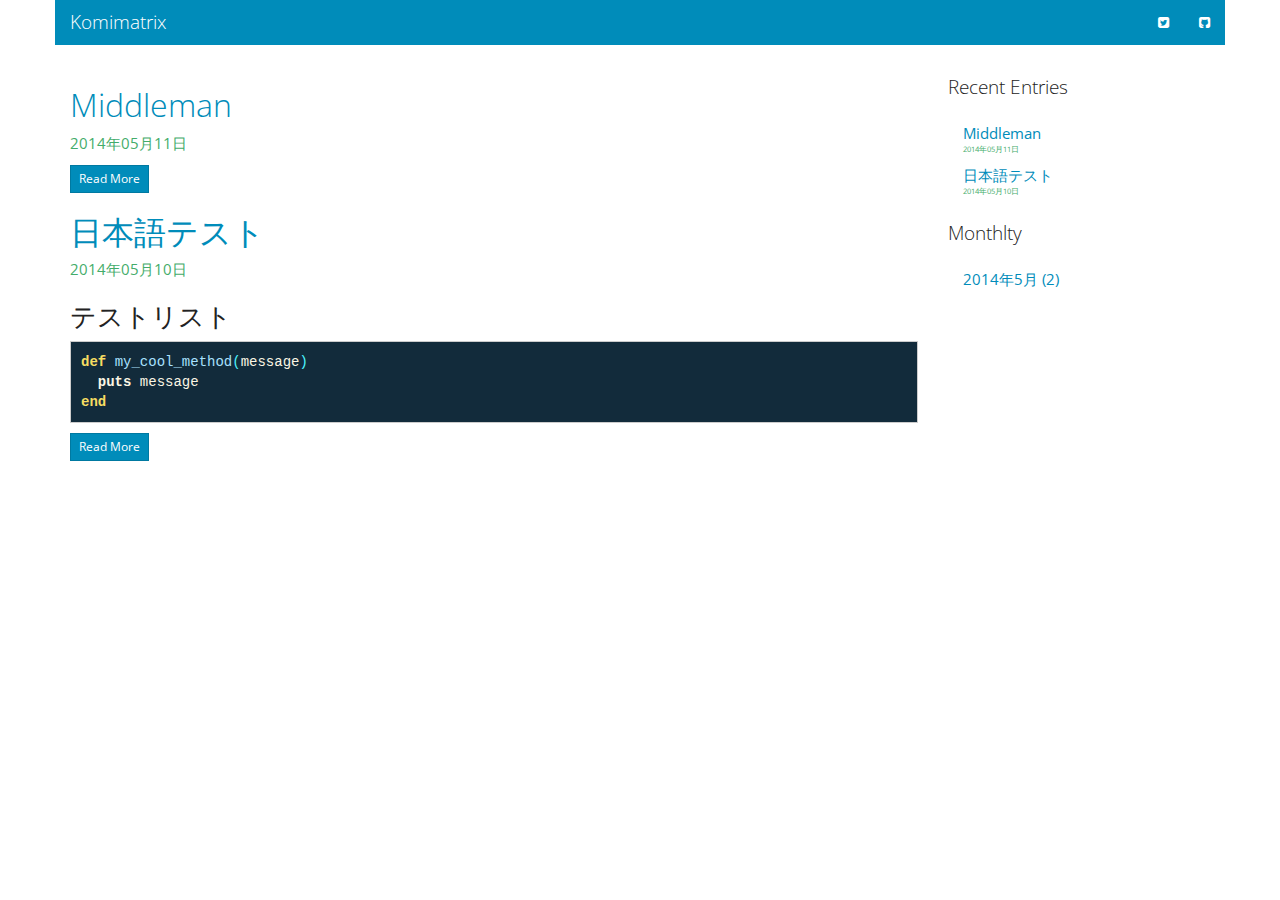
<file: index.html>
<!doctype html>
<html>
  <head>
    <meta charset="utf-8" />
    <meta http-equiv='X-UA-Compatible' content='IE=edge;chrome=1' />
    <title></title>
    <link rel="alternate" type="application/atom+xml" title="Atom Feed" href="/feed.xml" />
    <link href="stylesheets/application.css" rel="stylesheet" type="text/css" />
  </head>
  <body>

  <div class="container">
        <div class="row">
<div class="navbar navbar-inverse">
  <div class="navbar-header">
    <button type="button" class="navbar-toggle" data-toggle="collapse" data-target=".navbar-responsive-collapse">
      <span class="icon-bar"></span>
      <span class="icon-bar"></span>
      <span class="icon-bar"></span>
    </button>
    <a class="navbar-brand" href="#">Komimatrix</a>
  </div>
  <div class="navbar-collapse collapse navbar-responsive-collapse">
    <ul class="nav navbar-nav"></ul>
    <ul class="nav navbar-nav navbar-right">
      <li><a href="https://twitter.com/ryshinoz"><i class="fa fa-twitter-square fa-1x"></i></a></li>
      <li><a href="https://github.com/ryshinoz"><i class="fa fa-github-square fa-1x"></i></a></li>
    </ul>
  </div>
</div>
            <div class="col-md-9" role="main">
                    <h2><a href="/2014/05/11/middleman/">Middleman</a></h2>
    <p class="text-success">2014年05月11日</p>
    
    <a class="btn btn-primary btn-xs" href="/2014/05/11/middleman/">Read More</a>
    <h2><a href="/2014/05/10/exmaple/">日本語テスト</a></h2>
    <p class="text-success">2014年05月10日</p>
    <h3 id="テストリスト">テストリスト</h3>
<pre class="highlight ruby"><span class="k">def</span> <span class="nf">my_cool_method</span><span class="p">(</span><span class="n">message</span><span class="p">)</span>
  <span class="nb">puts</span> <span class="n">message</span>
<span class="k">end</span>
</pre>

<p>
    <a class="btn btn-primary btn-xs" href="/2014/05/10/exmaple/">Read More</a>

<ul class="pager">
</ul>

            </div>
            <div class="col-md-3">
                <div class="nav">
                    <h4>Recent Entries</h4>
                    <ul>
                          <li>
                          <a href="/2014/05/11/middleman/">Middleman</a>
                          <p class="text-success">2014年05月11日</p>
                          </li>
                          <li>
                          <a href="/2014/05/10/exmaple/">日本語テスト</a>
                          <p class="text-success">2014年05月10日</p>
                          </li>
                    </ul>
                </div>
                <div class="nav">
                    <h4>Monthlty</h4>
                    <ul>
                            <li><a href="/2014/05/">2014年5月 (2)</a></li>
                    </ul>
                <div>
            </div>
        </div>
    </div>
    <script src="javascripts/application.js" type="text/javascript"></script>
  </body>
</html>
</file>
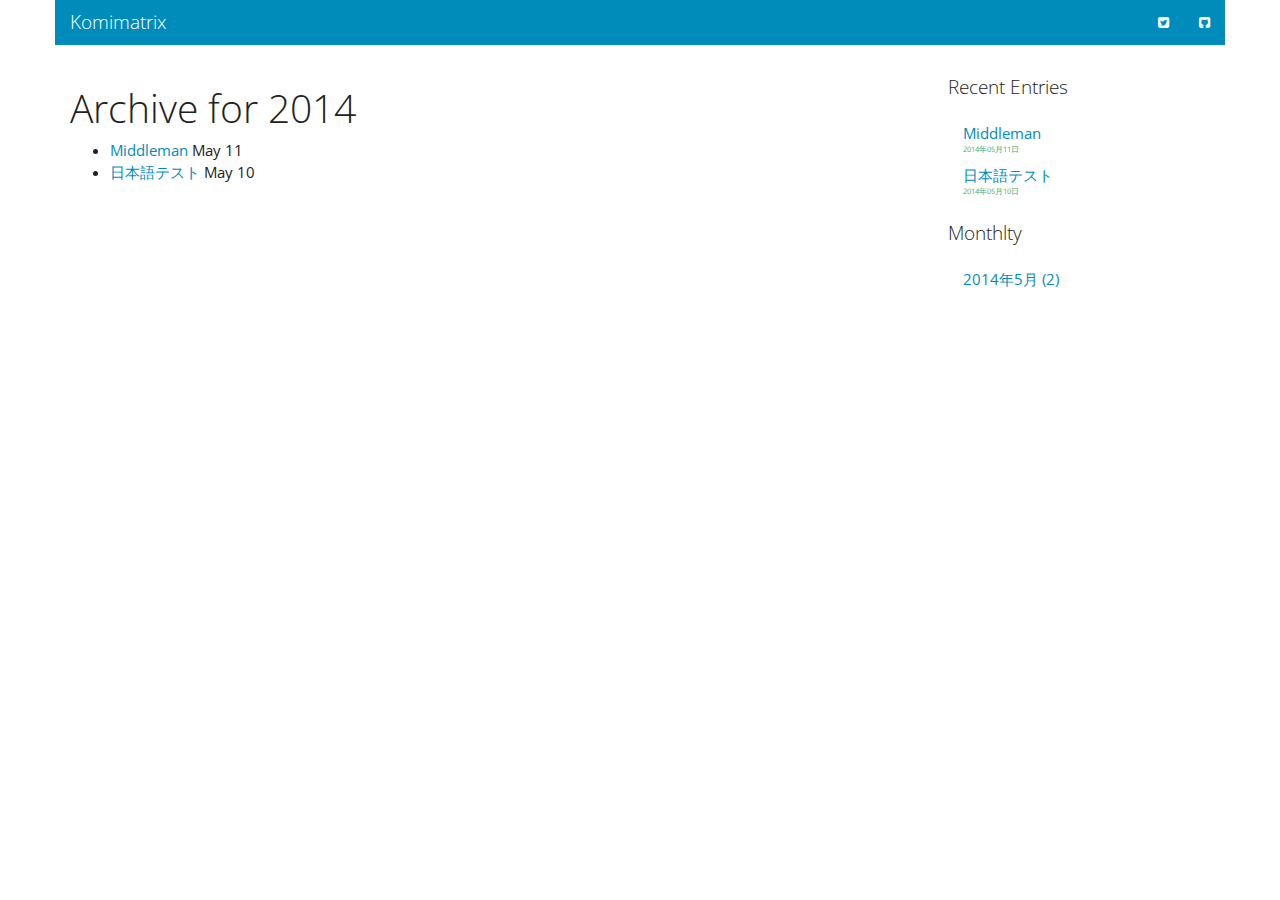
<file: 2014/index.html>
<!doctype html>
<html>
  <head>
    <meta charset="utf-8" />
    <meta http-equiv='X-UA-Compatible' content='IE=edge;chrome=1' />
    <title></title>
    <link rel="alternate" type="application/atom+xml" title="Atom Feed" href="/feed.xml" />
    <link href="../stylesheets/application.css" rel="stylesheet" type="text/css" />
  </head>
  <body>

  <div class="container">
        <div class="row">
<div class="navbar navbar-inverse">
  <div class="navbar-header">
    <button type="button" class="navbar-toggle" data-toggle="collapse" data-target=".navbar-responsive-collapse">
      <span class="icon-bar"></span>
      <span class="icon-bar"></span>
      <span class="icon-bar"></span>
    </button>
    <a class="navbar-brand" href="#">Komimatrix</a>
  </div>
  <div class="navbar-collapse collapse navbar-responsive-collapse">
    <ul class="nav navbar-nav"></ul>
    <ul class="nav navbar-nav navbar-right">
      <li><a href="https://twitter.com/ryshinoz"><i class="fa fa-twitter-square fa-1x"></i></a></li>
      <li><a href="https://github.com/ryshinoz"><i class="fa fa-github-square fa-1x"></i></a></li>
    </ul>
  </div>
</div>
            <div class="col-md-9" role="main">
                <h1>Archive for
    2014
</h1>


<ul>
    <li><a href="/2014/05/11/middleman/">Middleman</a> <span>May 11</span></li>
    <li><a href="/2014/05/10/exmaple/">日本語テスト</a> <span>May 10</span></li>
</ul>


            </div>
            <div class="col-md-3">
                <div class="nav">
                    <h4>Recent Entries</h4>
                    <ul>
                          <li>
                          <a href="/2014/05/11/middleman/">Middleman</a>
                          <p class="text-success">2014年05月11日</p>
                          </li>
                          <li>
                          <a href="/2014/05/10/exmaple/">日本語テスト</a>
                          <p class="text-success">2014年05月10日</p>
                          </li>
                    </ul>
                </div>
                <div class="nav">
                    <h4>Monthlty</h4>
                    <ul>
                            <li><a href="/2014/05/">2014年5月 (2)</a></li>
                    </ul>
                <div>
            </div>
        </div>
    </div>
    <script src="../javascripts/application.js" type="text/javascript"></script>
  </body>
</html>
</file>
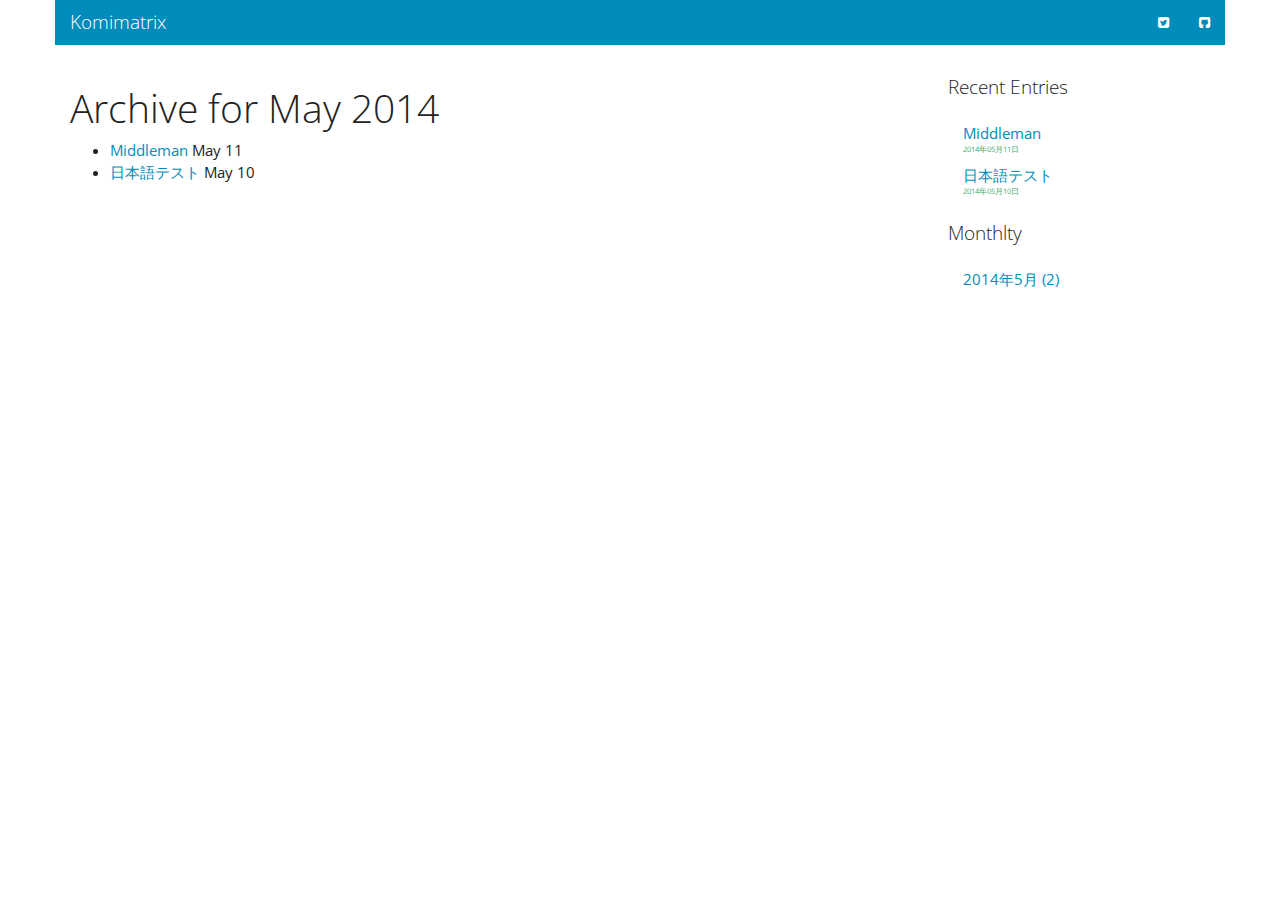
<file: 2014/05/index.html>
<!doctype html>
<html>
  <head>
    <meta charset="utf-8" />
    <meta http-equiv='X-UA-Compatible' content='IE=edge;chrome=1' />
    <title></title>
    <link rel="alternate" type="application/atom+xml" title="Atom Feed" href="/feed.xml" />
    <link href="../../stylesheets/application.css" rel="stylesheet" type="text/css" />
  </head>
  <body>

  <div class="container">
        <div class="row">
<div class="navbar navbar-inverse">
  <div class="navbar-header">
    <button type="button" class="navbar-toggle" data-toggle="collapse" data-target=".navbar-responsive-collapse">
      <span class="icon-bar"></span>
      <span class="icon-bar"></span>
      <span class="icon-bar"></span>
    </button>
    <a class="navbar-brand" href="#">Komimatrix</a>
  </div>
  <div class="navbar-collapse collapse navbar-responsive-collapse">
    <ul class="nav navbar-nav"></ul>
    <ul class="nav navbar-nav navbar-right">
      <li><a href="https://twitter.com/ryshinoz"><i class="fa fa-twitter-square fa-1x"></i></a></li>
      <li><a href="https://github.com/ryshinoz"><i class="fa fa-github-square fa-1x"></i></a></li>
    </ul>
  </div>
</div>
            <div class="col-md-9" role="main">
                <h1>Archive for
    May 2014
</h1>


<ul>
    <li><a href="/2014/05/11/middleman/">Middleman</a> <span>May 11</span></li>
    <li><a href="/2014/05/10/exmaple/">日本語テスト</a> <span>May 10</span></li>
</ul>


            </div>
            <div class="col-md-3">
                <div class="nav">
                    <h4>Recent Entries</h4>
                    <ul>
                          <li>
                          <a href="/2014/05/11/middleman/">Middleman</a>
                          <p class="text-success">2014年05月11日</p>
                          </li>
                          <li>
                          <a href="/2014/05/10/exmaple/">日本語テスト</a>
                          <p class="text-success">2014年05月10日</p>
                          </li>
                    </ul>
                </div>
                <div class="nav">
                    <h4>Monthlty</h4>
                    <ul>
                            <li><a href="/2014/05/">2014年5月 (2)</a></li>
                    </ul>
                <div>
            </div>
        </div>
    </div>
    <script src="../../javascripts/application.js" type="text/javascript"></script>
  </body>
</html>
</file>
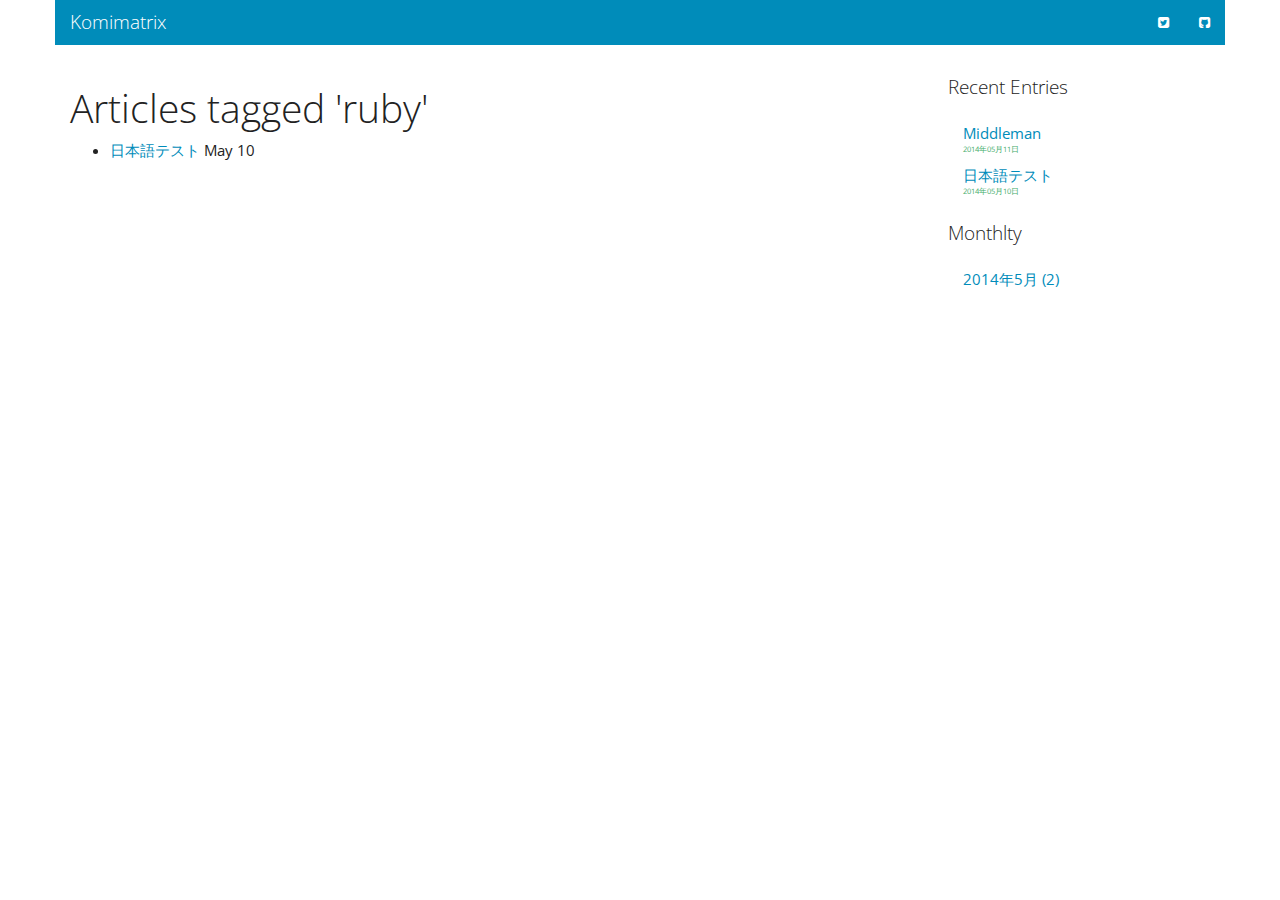
<file: tags/ruby/index.html>
<!doctype html>
<html>
  <head>
    <meta charset="utf-8" />
    <meta http-equiv='X-UA-Compatible' content='IE=edge;chrome=1' />
    <title></title>
    <link rel="alternate" type="application/atom+xml" title="Atom Feed" href="/feed.xml" />
    <link href="../../stylesheets/application.css" rel="stylesheet" type="text/css" />
  </head>
  <body>

  <div class="container">
        <div class="row">
<div class="navbar navbar-inverse">
  <div class="navbar-header">
    <button type="button" class="navbar-toggle" data-toggle="collapse" data-target=".navbar-responsive-collapse">
      <span class="icon-bar"></span>
      <span class="icon-bar"></span>
      <span class="icon-bar"></span>
    </button>
    <a class="navbar-brand" href="#">Komimatrix</a>
  </div>
  <div class="navbar-collapse collapse navbar-responsive-collapse">
    <ul class="nav navbar-nav"></ul>
    <ul class="nav navbar-nav navbar-right">
      <li><a href="https://twitter.com/ryshinoz"><i class="fa fa-twitter-square fa-1x"></i></a></li>
      <li><a href="https://github.com/ryshinoz"><i class="fa fa-github-square fa-1x"></i></a></li>
    </ul>
  </div>
</div>
            <div class="col-md-9" role="main">
                <h1>Articles tagged 'ruby'</h1>


<ul>
    <li><a href="/2014/05/10/exmaple/">日本語テスト</a> <span>May 10</span></li>
</ul>


            </div>
            <div class="col-md-3">
                <div class="nav">
                    <h4>Recent Entries</h4>
                    <ul>
                          <li>
                          <a href="/2014/05/11/middleman/">Middleman</a>
                          <p class="text-success">2014年05月11日</p>
                          </li>
                          <li>
                          <a href="/2014/05/10/exmaple/">日本語テスト</a>
                          <p class="text-success">2014年05月10日</p>
                          </li>
                    </ul>
                </div>
                <div class="nav">
                    <h4>Monthlty</h4>
                    <ul>
                            <li><a href="/2014/05/">2014年5月 (2)</a></li>
                    </ul>
                <div>
            </div>
        </div>
    </div>
    <script src="../../javascripts/application.js" type="text/javascript"></script>
  </body>
</html>
</file>
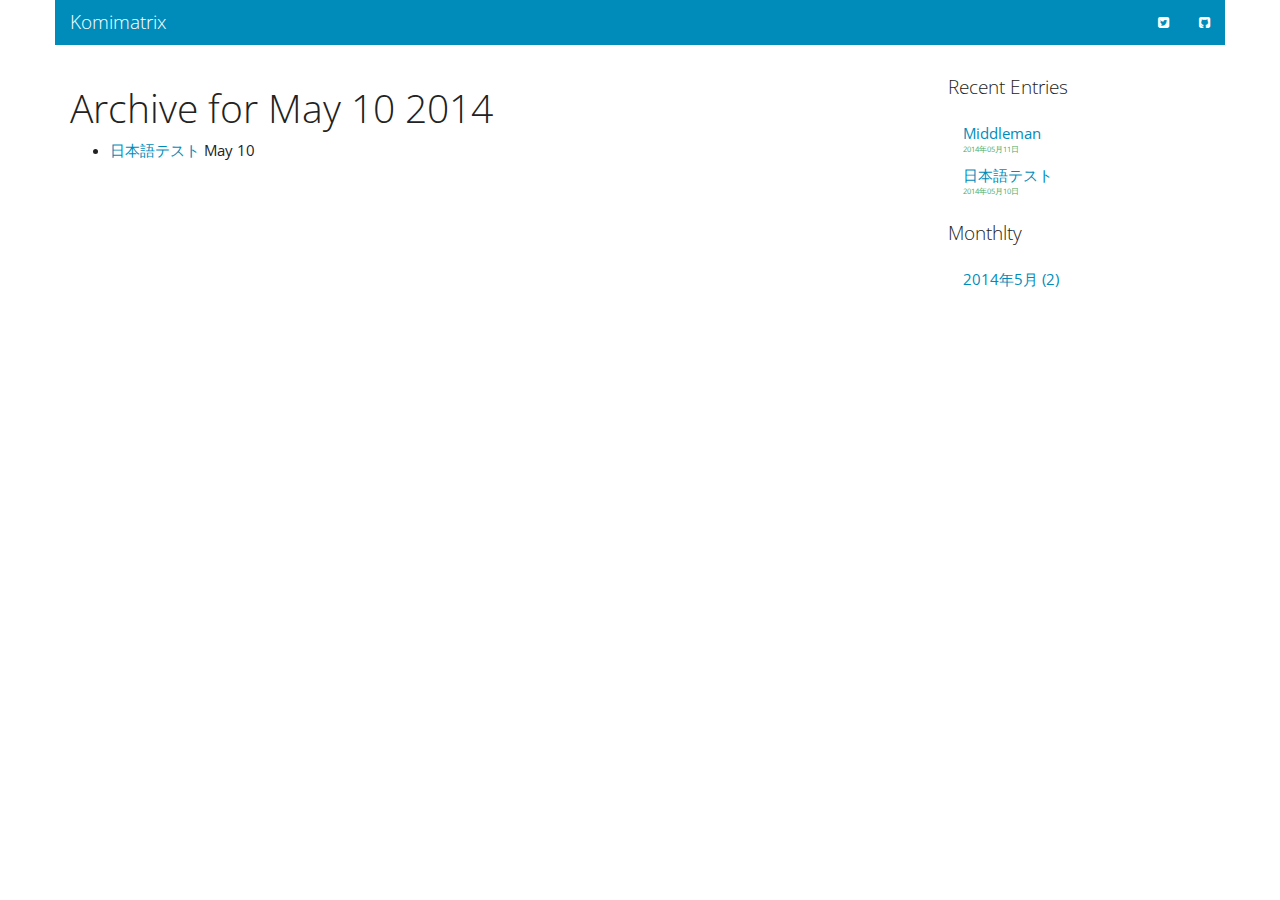
<file: 2014/05/10/index.html>
<!doctype html>
<html>
  <head>
    <meta charset="utf-8" />
    <meta http-equiv='X-UA-Compatible' content='IE=edge;chrome=1' />
    <title></title>
    <link rel="alternate" type="application/atom+xml" title="Atom Feed" href="/feed.xml" />
    <link href="../../../stylesheets/application.css" rel="stylesheet" type="text/css" />
  </head>
  <body>

  <div class="container">
        <div class="row">
<div class="navbar navbar-inverse">
  <div class="navbar-header">
    <button type="button" class="navbar-toggle" data-toggle="collapse" data-target=".navbar-responsive-collapse">
      <span class="icon-bar"></span>
      <span class="icon-bar"></span>
      <span class="icon-bar"></span>
    </button>
    <a class="navbar-brand" href="#">Komimatrix</a>
  </div>
  <div class="navbar-collapse collapse navbar-responsive-collapse">
    <ul class="nav navbar-nav"></ul>
    <ul class="nav navbar-nav navbar-right">
      <li><a href="https://twitter.com/ryshinoz"><i class="fa fa-twitter-square fa-1x"></i></a></li>
      <li><a href="https://github.com/ryshinoz"><i class="fa fa-github-square fa-1x"></i></a></li>
    </ul>
  </div>
</div>
            <div class="col-md-9" role="main">
                <h1>Archive for
    May 10 2014
</h1>


<ul>
    <li><a href="/2014/05/10/exmaple/">日本語テスト</a> <span>May 10</span></li>
</ul>


            </div>
            <div class="col-md-3">
                <div class="nav">
                    <h4>Recent Entries</h4>
                    <ul>
                          <li>
                          <a href="/2014/05/11/middleman/">Middleman</a>
                          <p class="text-success">2014年05月11日</p>
                          </li>
                          <li>
                          <a href="/2014/05/10/exmaple/">日本語テスト</a>
                          <p class="text-success">2014年05月10日</p>
                          </li>
                    </ul>
                </div>
                <div class="nav">
                    <h4>Monthlty</h4>
                    <ul>
                            <li><a href="/2014/05/">2014年5月 (2)</a></li>
                    </ul>
                <div>
            </div>
        </div>
    </div>
    <script src="../../../javascripts/application.js" type="text/javascript"></script>
  </body>
</html>
</file>
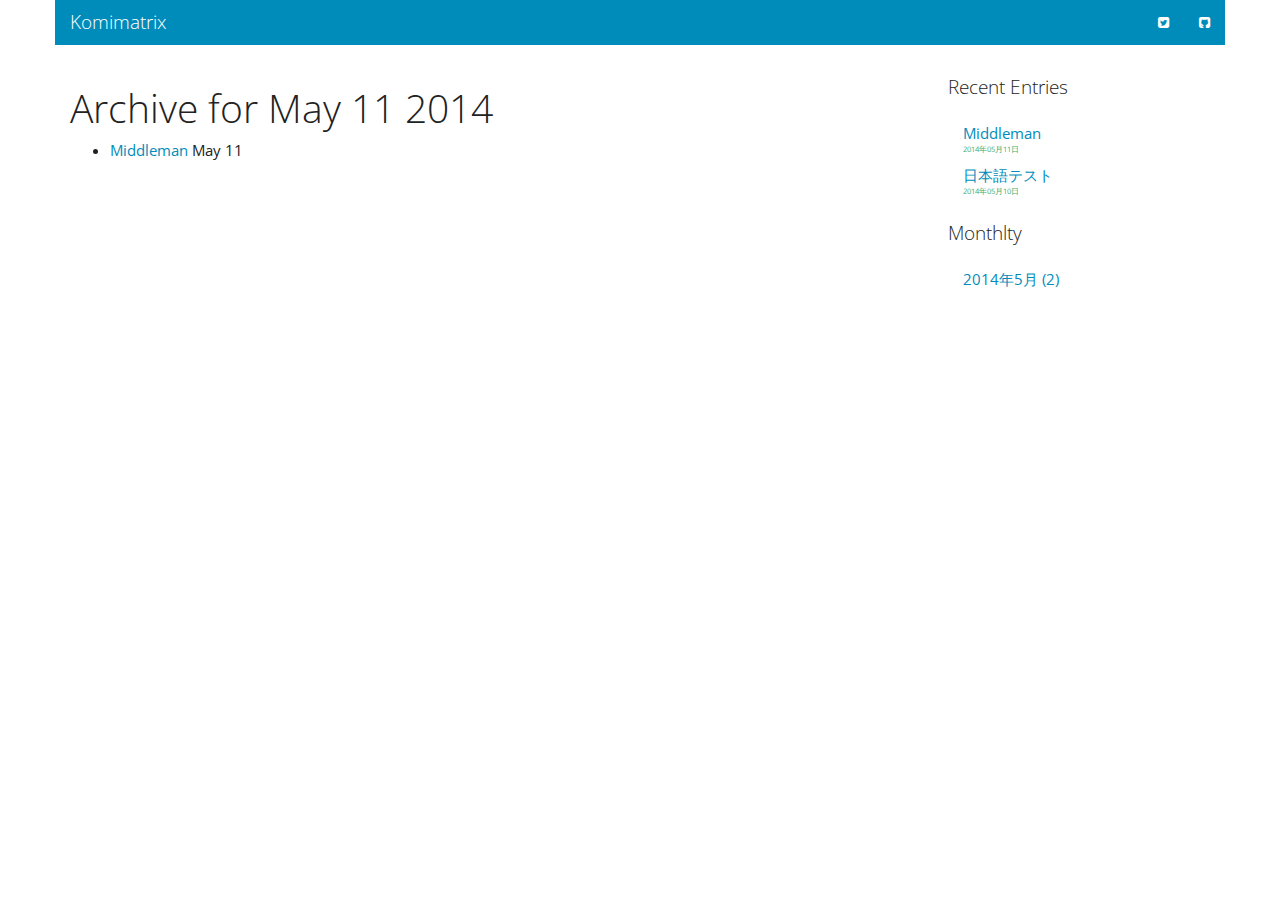
<file: 2014/05/11/index.html>
<!doctype html>
<html>
  <head>
    <meta charset="utf-8" />
    <meta http-equiv='X-UA-Compatible' content='IE=edge;chrome=1' />
    <title></title>
    <link rel="alternate" type="application/atom+xml" title="Atom Feed" href="/feed.xml" />
    <link href="../../../stylesheets/application.css" rel="stylesheet" type="text/css" />
  </head>
  <body>

  <div class="container">
        <div class="row">
<div class="navbar navbar-inverse">
  <div class="navbar-header">
    <button type="button" class="navbar-toggle" data-toggle="collapse" data-target=".navbar-responsive-collapse">
      <span class="icon-bar"></span>
      <span class="icon-bar"></span>
      <span class="icon-bar"></span>
    </button>
    <a class="navbar-brand" href="#">Komimatrix</a>
  </div>
  <div class="navbar-collapse collapse navbar-responsive-collapse">
    <ul class="nav navbar-nav"></ul>
    <ul class="nav navbar-nav navbar-right">
      <li><a href="https://twitter.com/ryshinoz"><i class="fa fa-twitter-square fa-1x"></i></a></li>
      <li><a href="https://github.com/ryshinoz"><i class="fa fa-github-square fa-1x"></i></a></li>
    </ul>
  </div>
</div>
            <div class="col-md-9" role="main">
                <h1>Archive for
    May 11 2014
</h1>


<ul>
    <li><a href="/2014/05/11/middleman/">Middleman</a> <span>May 11</span></li>
</ul>


            </div>
            <div class="col-md-3">
                <div class="nav">
                    <h4>Recent Entries</h4>
                    <ul>
                          <li>
                          <a href="/2014/05/11/middleman/">Middleman</a>
                          <p class="text-success">2014年05月11日</p>
                          </li>
                          <li>
                          <a href="/2014/05/10/exmaple/">日本語テスト</a>
                          <p class="text-success">2014年05月10日</p>
                          </li>
                    </ul>
                </div>
                <div class="nav">
                    <h4>Monthlty</h4>
                    <ul>
                            <li><a href="/2014/05/">2014年5月 (2)</a></li>
                    </ul>
                <div>
            </div>
        </div>
    </div>
    <script src="../../../javascripts/application.js" type="text/javascript"></script>
  </body>
</html>
</file>
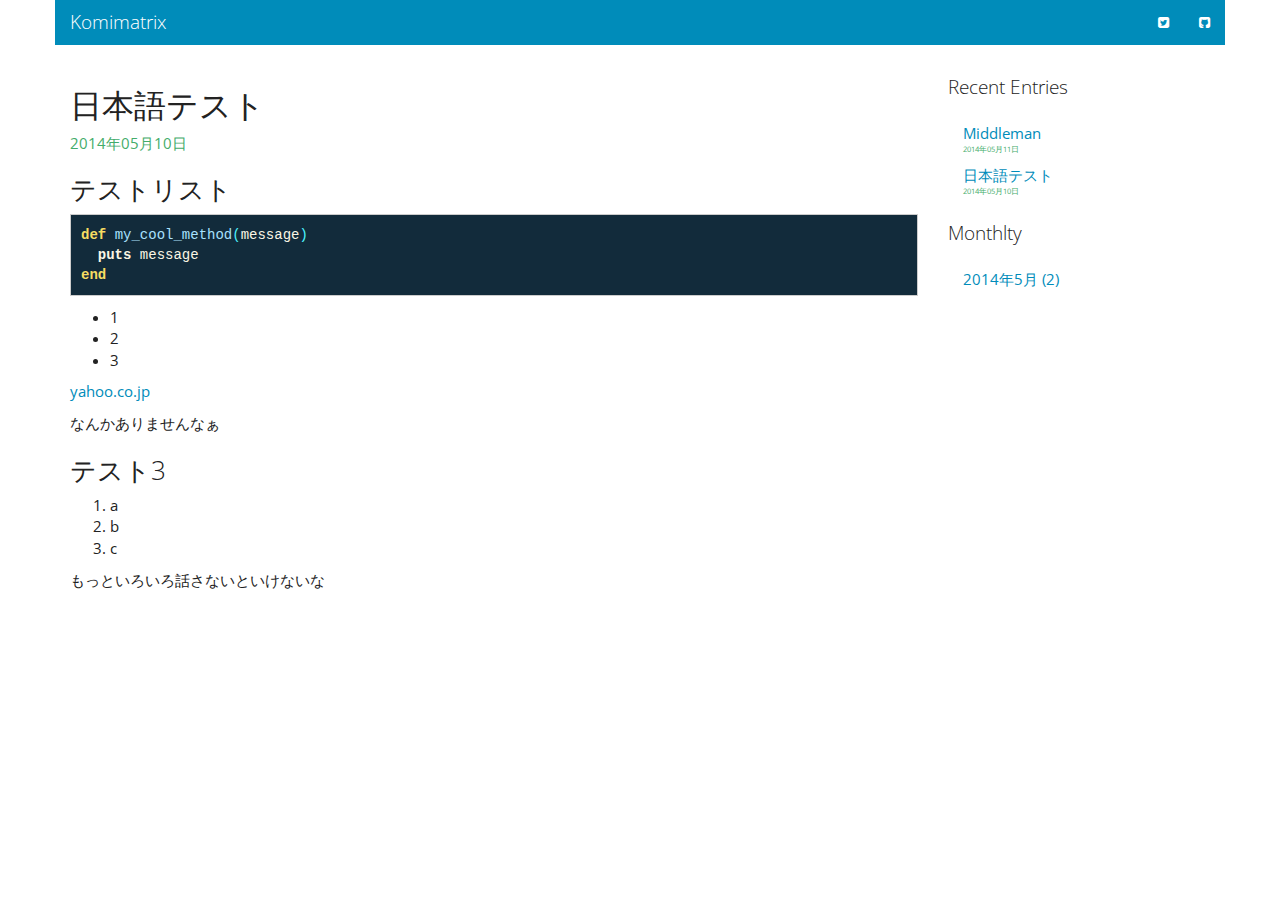
<file: 2014/05/10/exmaple/index.html>
<!doctype html>
<html>
  <head>
    <meta charset="utf-8" />
    <meta http-equiv='X-UA-Compatible' content='IE=edge;chrome=1' />
    <title>日本語テスト</title>
    <link rel="alternate" type="application/atom+xml" title="Atom Feed" href="/feed.xml" />
    <link href="../../../../stylesheets/application.css" rel="stylesheet" type="text/css" />
  </head>
  <body>

  <div class="container">
        <div class="row">
<div class="navbar navbar-inverse">
  <div class="navbar-header">
    <button type="button" class="navbar-toggle" data-toggle="collapse" data-target=".navbar-responsive-collapse">
      <span class="icon-bar"></span>
      <span class="icon-bar"></span>
      <span class="icon-bar"></span>
    </button>
    <a class="navbar-brand" href="#">Komimatrix</a>
  </div>
  <div class="navbar-collapse collapse navbar-responsive-collapse">
    <ul class="nav navbar-nav"></ul>
    <ul class="nav navbar-nav navbar-right">
      <li><a href="https://twitter.com/ryshinoz"><i class="fa fa-twitter-square fa-1x"></i></a></li>
      <li><a href="https://github.com/ryshinoz"><i class="fa fa-github-square fa-1x"></i></a></li>
    </ul>
  </div>
</div>
            <div class="col-md-9" role="main">
                  <article>
      <h2>日本語テスト</h2>
      <p class="text-success">2014年05月10日</p>
      <h3 id="テストリスト">テストリスト</h3>
<pre class="highlight ruby"><span class="k">def</span> <span class="nf">my_cool_method</span><span class="p">(</span><span class="n">message</span><span class="p">)</span>
  <span class="nb">puts</span> <span class="n">message</span>
<span class="k">end</span>
</pre>

<p></p>

<ul>
<li>1</li>
<li>2</li>
<li>3</li>
</ul>

<p><a href="http://www.yahoo.co.jp">yahoo.co.jp</a></p>

<p>なんかありませんなぁ</p>

<h3 id="テスト3">テスト3</h3>

<ol>
<li>a</li>
<li>b</li>
<li>c</li>
</ol>

<p>もっといろいろ話さないといけないな</p>

  </article>

            </div>
            <div class="col-md-3">
                <div class="nav">
                    <h4>Recent Entries</h4>
                    <ul>
                          <li>
                          <a href="/2014/05/11/middleman/">Middleman</a>
                          <p class="text-success">2014年05月11日</p>
                          </li>
                          <li>
                          <a href="/2014/05/10/exmaple/">日本語テスト</a>
                          <p class="text-success">2014年05月10日</p>
                          </li>
                    </ul>
                </div>
                <div class="nav">
                    <h4>Monthlty</h4>
                    <ul>
                            <li><a href="/2014/05/">2014年5月 (2)</a></li>
                    </ul>
                <div>
            </div>
        </div>
    </div>
    <script src="../../../../javascripts/application.js" type="text/javascript"></script>
  </body>
</html>
</file>
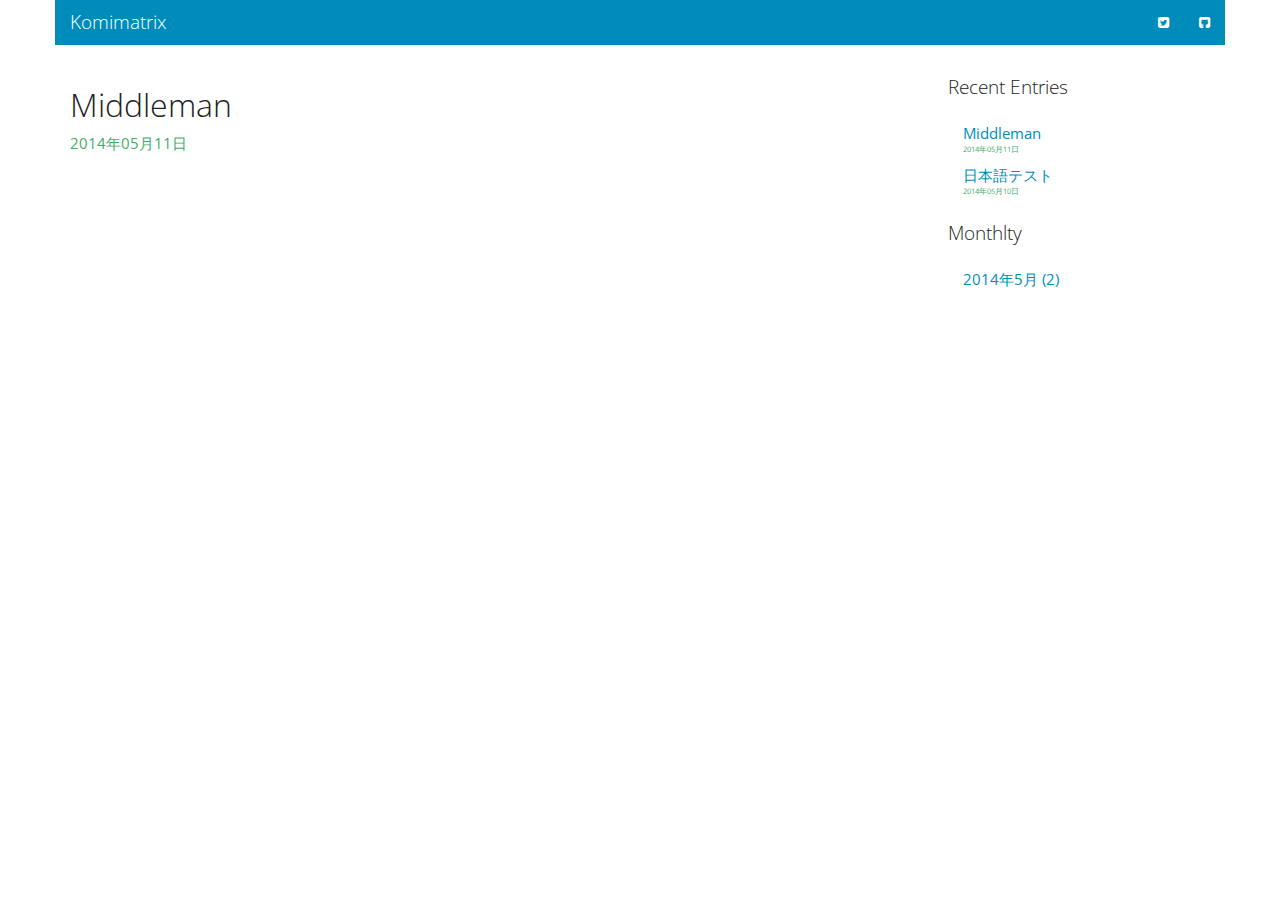
<file: 2014/05/11/middleman/index.html>
<!doctype html>
<html>
  <head>
    <meta charset="utf-8" />
    <meta http-equiv='X-UA-Compatible' content='IE=edge;chrome=1' />
    <title>Middleman</title>
    <link rel="alternate" type="application/atom+xml" title="Atom Feed" href="/feed.xml" />
    <link href="../../../../stylesheets/application.css" rel="stylesheet" type="text/css" />
  </head>
  <body>

  <div class="container">
        <div class="row">
<div class="navbar navbar-inverse">
  <div class="navbar-header">
    <button type="button" class="navbar-toggle" data-toggle="collapse" data-target=".navbar-responsive-collapse">
      <span class="icon-bar"></span>
      <span class="icon-bar"></span>
      <span class="icon-bar"></span>
    </button>
    <a class="navbar-brand" href="#">Komimatrix</a>
  </div>
  <div class="navbar-collapse collapse navbar-responsive-collapse">
    <ul class="nav navbar-nav"></ul>
    <ul class="nav navbar-nav navbar-right">
      <li><a href="https://twitter.com/ryshinoz"><i class="fa fa-twitter-square fa-1x"></i></a></li>
      <li><a href="https://github.com/ryshinoz"><i class="fa fa-github-square fa-1x"></i></a></li>
    </ul>
  </div>
</div>
            <div class="col-md-9" role="main">
                  <article>
      <h2>Middleman</h2>
      <p class="text-success">2014年05月11日</p>
      
  </article>

            </div>
            <div class="col-md-3">
                <div class="nav">
                    <h4>Recent Entries</h4>
                    <ul>
                          <li>
                          <a href="/2014/05/11/middleman/">Middleman</a>
                          <p class="text-success">2014年05月11日</p>
                          </li>
                          <li>
                          <a href="/2014/05/10/exmaple/">日本語テスト</a>
                          <p class="text-success">2014年05月10日</p>
                          </li>
                    </ul>
                </div>
                <div class="nav">
                    <h4>Monthlty</h4>
                    <ul>
                            <li><a href="/2014/05/">2014年5月 (2)</a></li>
                    </ul>
                <div>
            </div>
        </div>
    </div>
    <script src="../../../../javascripts/application.js" type="text/javascript"></script>
  </body>
</html>
</file>
<file: stylesheets/application.css>
@import url("//fonts.googleapis.com/css?family=Open+Sans:300italic,400italic,700italic,400,300,700");/*!
 * Bootswatch v3.1.1
 * Homepage: http://bootswatch.com
 * Copyright 2012-2014 Thomas Park
 * Licensed under MIT
 * Based on Bootstrap
*//*! normalize.css v3.0.0 | MIT License | git.io/normalize */html{font-family:sans-serif;-ms-text-size-adjust:100%;-webkit-text-size-adjust:100%}body{margin:0}article,aside,details,figcaption,figure,footer,header,hgroup,main,nav,section,summary{display:block}audio,canvas,progress,video{display:inline-block;vertical-align:baseline}audio:not([controls]){display:none;height:0}[hidden],template{display:none}a{background:transparent}a:active,a:hover{outline:0}abbr[title]{border-bottom:1px dotted}b,strong{font-weight:bold}dfn{font-style:italic}h1{font-size:2em;margin:0.67em 0}mark{background:#ff0;color:#000}small{font-size:80%}sub,sup{font-size:75%;line-height:0;position:relative;vertical-align:baseline}sup{top:-0.5em}sub{bottom:-0.25em}img{border:0}svg:not(:root){overflow:hidden}figure{margin:1em 40px}hr{-moz-box-sizing:content-box;box-sizing:content-box;height:0}pre{overflow:auto}code,kbd,pre,samp{font-family:monospace, monospace;font-size:1em}button,input,optgroup,select,textarea{color:inherit;font:inherit;margin:0}button{overflow:visible}button,select{text-transform:none}button,html input[type="button"],input[type="reset"],input[type="submit"]{-webkit-appearance:button;cursor:pointer}button[disabled],html input[disabled]{cursor:default}button::-moz-focus-inner,input::-moz-focus-inner{border:0;padding:0}input{line-height:normal}input[type="checkbox"],input[type="radio"]{box-sizing:border-box;padding:0}input[type="number"]::-webkit-inner-spin-button,input[type="number"]::-webkit-outer-spin-button{height:auto}input[type="search"]{-webkit-appearance:textfield;-moz-box-sizing:content-box;-webkit-box-sizing:content-box;box-sizing:content-box}input[type="search"]::-webkit-search-cancel-button,input[type="search"]::-webkit-search-decoration{-webkit-appearance:none}fieldset{border:1px solid #c0c0c0;margin:0 2px;padding:0.35em 0.625em 0.75em}legend{border:0;padding:0}textarea{overflow:auto}optgroup{font-weight:bold}table{border-collapse:collapse;border-spacing:0}td,th{padding:0}@media print{*{text-shadow:none !important;color:#000 !important;background:transparent !important;box-shadow:none !important}a,a:visited{text-decoration:underline}a[href]:after{content:" (" attr(href) ")"}abbr[title]:after{content:" (" attr(title) ")"}a[href^="javascript:"]:after,a[href^="#"]:after{content:""}pre,blockquote{border:1px solid #999;page-break-inside:avoid}thead{display:table-header-group}tr,img{page-break-inside:avoid}img{max-width:100% !important}p,h2,h3{orphans:3;widows:3}h2,h3{page-break-after:avoid}select{background:#fff !important}.navbar{display:none}.table td,.table th{background-color:#fff !important}.btn>.caret,.dropup>.btn>.caret{border-top-color:#000 !important}.label{border:1px solid #000}.table{border-collapse:collapse !important}.table-bordered th,.table-bordered td{border:1px solid #ddd !important}}*{-webkit-box-sizing:border-box;-moz-box-sizing:border-box;box-sizing:border-box}*:before,*:after{-webkit-box-sizing:border-box;-moz-box-sizing:border-box;box-sizing:border-box}html{font-size:62.5%;-webkit-tap-highlight-color:rgba(0,0,0,0)}body{font-family:"Open Sans", "Helvetica Neue", Helvetica, Arial, sans-serif;font-size:15px;line-height:1.42857143;color:#222222;background-color:#ffffff}input,button,select,textarea{font-family:inherit;font-size:inherit;line-height:inherit}a{color:#008cba;text-decoration:none}a:hover,a:focus{color:#00526e;text-decoration:underline}a:focus{outline:thin dotted;outline:5px auto -webkit-focus-ring-color;outline-offset:-2px}figure{margin:0}img{vertical-align:middle}.img-responsive,.thumbnail>img,.thumbnail a>img,.carousel-inner>.item>img,.carousel-inner>.item>a>img{display:block;max-width:100%;height:auto}.img-rounded{border-radius:0}.img-thumbnail{padding:4px;line-height:1.42857143;background-color:#ffffff;border:1px solid #dddddd;border-radius:0;-webkit-transition:all 0.2s ease-in-out;transition:all 0.2s ease-in-out;display:inline-block;max-width:100%;height:auto}.img-circle{border-radius:50%}hr{margin-top:21px;margin-bottom:21px;border:0;border-top:1px solid #dddddd}.sr-only{position:absolute;width:1px;height:1px;margin:-1px;padding:0;overflow:hidden;clip:rect(0, 0, 0, 0);border:0}h1,h2,h3,h4,h5,h6,.h1,.h2,.h3,.h4,.h5,.h6{font-family:"Open Sans", "Helvetica Neue", Helvetica, Arial, sans-serif;font-weight:300;line-height:1.1;color:inherit}h1 small,h2 small,h3 small,h4 small,h5 small,h6 small,.h1 small,.h2 small,.h3 small,.h4 small,.h5 small,.h6 small,h1 .small,h2 .small,h3 .small,h4 .small,h5 .small,h6 .small,.h1 .small,.h2 .small,.h3 .small,.h4 .small,.h5 .small,.h6 .small{font-weight:normal;line-height:1;color:#999999}h1,.h1,h2,.h2,h3,.h3{margin-top:21px;margin-bottom:10.5px}h1 small,.h1 small,h2 small,.h2 small,h3 small,.h3 small,h1 .small,.h1 .small,h2 .small,.h2 .small,h3 .small,.h3 .small{font-size:65%}h4,.h4,h5,.h5,h6,.h6{margin-top:10.5px;margin-bottom:10.5px}h4 small,.h4 small,h5 small,.h5 small,h6 small,.h6 small,h4 .small,.h4 .small,h5 .small,.h5 .small,h6 .small,.h6 .small{font-size:75%}h1,.h1{font-size:39px}h2,.h2{font-size:32px}h3,.h3{font-size:26px}h4,.h4{font-size:19px}h5,.h5{font-size:15px}h6,.h6{font-size:13px}p{margin:0 0 10.5px}.lead{margin-bottom:21px;font-size:17px;font-weight:200;line-height:1.4}@media (min-width: 768px){.lead{font-size:22.5px}}small,.small{font-size:85%}cite{font-style:normal}.text-left{text-align:left}.text-right{text-align:right}.text-center{text-align:center}.text-justify{text-align:justify}.text-muted{color:#999999}.text-primary{color:#008cba}a.text-primary:hover{color:#006687}.text-success{color:#43ac6a}a.text-success:hover{color:#358753}.text-info{color:#5bc0de}a.text-info:hover{color:#31b0d5}.text-warning{color:#e99002}a.text-warning:hover{color:#b67102}.text-danger{color:#f04124}a.text-danger:hover{color:#d32a0e}.bg-primary{color:#fff;background-color:#008cba}a.bg-primary:hover{background-color:#006687}.bg-success{background-color:#dff0d8}a.bg-success:hover{background-color:#c1e2b3}.bg-info{background-color:#d9edf7}a.bg-info:hover{background-color:#afd9ee}.bg-warning{background-color:#fcf8e3}a.bg-warning:hover{background-color:#f7ecb5}.bg-danger{background-color:#f2dede}a.bg-danger:hover{background-color:#e4b9b9}.page-header{padding-bottom:9.5px;margin:42px 0 21px;border-bottom:1px solid #dddddd}ul,ol{margin-top:0;margin-bottom:10.5px}ul ul,ol ul,ul ol,ol ol{margin-bottom:0}.list-unstyled{padding-left:0;list-style:none}.list-inline{padding-left:0;list-style:none;margin-left:-5px}.list-inline>li{display:inline-block;padding-left:5px;padding-right:5px}dl{margin-top:0;margin-bottom:21px}dt,dd{line-height:1.42857143}dt{font-weight:bold}dd{margin-left:0}@media (min-width: 768px){.dl-horizontal dt{float:left;width:160px;clear:left;text-align:right;overflow:hidden;text-overflow:ellipsis;white-space:nowrap}.dl-horizontal dd{margin-left:180px}}abbr[title],abbr[data-original-title]{cursor:help;border-bottom:1px dotted #999999}.initialism{font-size:90%;text-transform:uppercase}blockquote{padding:10.5px 21px;margin:0 0 21px;font-size:18.75px;border-left:5px solid #dddddd}blockquote p:last-child,blockquote ul:last-child,blockquote ol:last-child{margin-bottom:0}blockquote footer,blockquote small,blockquote .small{display:block;font-size:80%;line-height:1.42857143;color:#6f6f6f}blockquote footer:before,blockquote small:before,blockquote .small:before{content:'\2014 \00A0'}.blockquote-reverse,blockquote.pull-right{padding-right:15px;padding-left:0;border-right:5px solid #dddddd;border-left:0;text-align:right}.blockquote-reverse footer:before,blockquote.pull-right footer:before,.blockquote-reverse small:before,blockquote.pull-right small:before,.blockquote-reverse .small:before,blockquote.pull-right .small:before{content:''}.blockquote-reverse footer:after,blockquote.pull-right footer:after,.blockquote-reverse small:after,blockquote.pull-right small:after,.blockquote-reverse .small:after,blockquote.pull-right .small:after{content:'\00A0 \2014'}blockquote:before,blockquote:after{content:""}address{margin-bottom:21px;font-style:normal;line-height:1.42857143}code,kbd,pre,samp{font-family:Menlo, Monaco, Consolas, "Courier New", monospace}code{padding:2px 4px;font-size:90%;color:#c7254e;background-color:#f9f2f4;white-space:nowrap;border-radius:0}kbd{padding:2px 4px;font-size:90%;color:#ffffff;background-color:#333333;border-radius:0;box-shadow:inset 0 -1px 0 rgba(0,0,0,0.25)}pre{display:block;padding:10px;margin:0 0 10.5px;font-size:14px;line-height:1.42857143;word-break:break-all;word-wrap:break-word;color:#333333;background-color:#f5f5f5;border:1px solid #cccccc;border-radius:0}pre code{padding:0;font-size:inherit;color:inherit;white-space:pre-wrap;background-color:transparent;border-radius:0}.pre-scrollable{max-height:340px;overflow-y:scroll}.container{margin-right:auto;margin-left:auto;padding-left:15px;padding-right:15px}@media (min-width: 768px){.container{width:750px}}@media (min-width: 992px){.container{width:970px}}@media (min-width: 1200px){.container{width:1170px}}.container-fluid{margin-right:auto;margin-left:auto;padding-left:15px;padding-right:15px}.row{margin-left:-15px;margin-right:-15px}.col-xs-1,.col-sm-1,.col-md-1,.col-lg-1,.col-xs-2,.col-sm-2,.col-md-2,.col-lg-2,.col-xs-3,.col-sm-3,.col-md-3,.col-lg-3,.col-xs-4,.col-sm-4,.col-md-4,.col-lg-4,.col-xs-5,.col-sm-5,.col-md-5,.col-lg-5,.col-xs-6,.col-sm-6,.col-md-6,.col-lg-6,.col-xs-7,.col-sm-7,.col-md-7,.col-lg-7,.col-xs-8,.col-sm-8,.col-md-8,.col-lg-8,.col-xs-9,.col-sm-9,.col-md-9,.col-lg-9,.col-xs-10,.col-sm-10,.col-md-10,.col-lg-10,.col-xs-11,.col-sm-11,.col-md-11,.col-lg-11,.col-xs-12,.col-sm-12,.col-md-12,.col-lg-12{position:relative;min-height:1px;padding-left:15px;padding-right:15px}.col-xs-1,.col-xs-2,.col-xs-3,.col-xs-4,.col-xs-5,.col-xs-6,.col-xs-7,.col-xs-8,.col-xs-9,.col-xs-10,.col-xs-11,.col-xs-12{float:left}.col-xs-12{width:100%}.col-xs-11{width:91.66666667%}.col-xs-10{width:83.33333333%}.col-xs-9{width:75%}.col-xs-8{width:66.66666667%}.col-xs-7{width:58.33333333%}.col-xs-6{width:50%}.col-xs-5{width:41.66666667%}.col-xs-4{width:33.33333333%}.col-xs-3{width:25%}.col-xs-2{width:16.66666667%}.col-xs-1{width:8.33333333%}.col-xs-pull-12{right:100%}.col-xs-pull-11{right:91.66666667%}.col-xs-pull-10{right:83.33333333%}.col-xs-pull-9{right:75%}.col-xs-pull-8{right:66.66666667%}.col-xs-pull-7{right:58.33333333%}.col-xs-pull-6{right:50%}.col-xs-pull-5{right:41.66666667%}.col-xs-pull-4{right:33.33333333%}.col-xs-pull-3{right:25%}.col-xs-pull-2{right:16.66666667%}.col-xs-pull-1{right:8.33333333%}.col-xs-pull-0{right:0%}.col-xs-push-12{left:100%}.col-xs-push-11{left:91.66666667%}.col-xs-push-10{left:83.33333333%}.col-xs-push-9{left:75%}.col-xs-push-8{left:66.66666667%}.col-xs-push-7{left:58.33333333%}.col-xs-push-6{left:50%}.col-xs-push-5{left:41.66666667%}.col-xs-push-4{left:33.33333333%}.col-xs-push-3{left:25%}.col-xs-push-2{left:16.66666667%}.col-xs-push-1{left:8.33333333%}.col-xs-push-0{left:0%}.col-xs-offset-12{margin-left:100%}.col-xs-offset-11{margin-left:91.66666667%}.col-xs-offset-10{margin-left:83.33333333%}.col-xs-offset-9{margin-left:75%}.col-xs-offset-8{margin-left:66.66666667%}.col-xs-offset-7{margin-left:58.33333333%}.col-xs-offset-6{margin-left:50%}.col-xs-offset-5{margin-left:41.66666667%}.col-xs-offset-4{margin-left:33.33333333%}.col-xs-offset-3{margin-left:25%}.col-xs-offset-2{margin-left:16.66666667%}.col-xs-offset-1{margin-left:8.33333333%}.col-xs-offset-0{margin-left:0%}@media (min-width: 768px){.col-sm-1,.col-sm-2,.col-sm-3,.col-sm-4,.col-sm-5,.col-sm-6,.col-sm-7,.col-sm-8,.col-sm-9,.col-sm-10,.col-sm-11,.col-sm-12{float:left}.col-sm-12{width:100%}.col-sm-11{width:91.66666667%}.col-sm-10{width:83.33333333%}.col-sm-9{width:75%}.col-sm-8{width:66.66666667%}.col-sm-7{width:58.33333333%}.col-sm-6{width:50%}.col-sm-5{width:41.66666667%}.col-sm-4{width:33.33333333%}.col-sm-3{width:25%}.col-sm-2{width:16.66666667%}.col-sm-1{width:8.33333333%}.col-sm-pull-12{right:100%}.col-sm-pull-11{right:91.66666667%}.col-sm-pull-10{right:83.33333333%}.col-sm-pull-9{right:75%}.col-sm-pull-8{right:66.66666667%}.col-sm-pull-7{right:58.33333333%}.col-sm-pull-6{right:50%}.col-sm-pull-5{right:41.66666667%}.col-sm-pull-4{right:33.33333333%}.col-sm-pull-3{right:25%}.col-sm-pull-2{right:16.66666667%}.col-sm-pull-1{right:8.33333333%}.col-sm-pull-0{right:0%}.col-sm-push-12{left:100%}.col-sm-push-11{left:91.66666667%}.col-sm-push-10{left:83.33333333%}.col-sm-push-9{left:75%}.col-sm-push-8{left:66.66666667%}.col-sm-push-7{left:58.33333333%}.col-sm-push-6{left:50%}.col-sm-push-5{left:41.66666667%}.col-sm-push-4{left:33.33333333%}.col-sm-push-3{left:25%}.col-sm-push-2{left:16.66666667%}.col-sm-push-1{left:8.33333333%}.col-sm-push-0{left:0%}.col-sm-offset-12{margin-left:100%}.col-sm-offset-11{margin-left:91.66666667%}.col-sm-offset-10{margin-left:83.33333333%}.col-sm-offset-9{margin-left:75%}.col-sm-offset-8{margin-left:66.66666667%}.col-sm-offset-7{margin-left:58.33333333%}.col-sm-offset-6{margin-left:50%}.col-sm-offset-5{margin-left:41.66666667%}.col-sm-offset-4{margin-left:33.33333333%}.col-sm-offset-3{margin-left:25%}.col-sm-offset-2{margin-left:16.66666667%}.col-sm-offset-1{margin-left:8.33333333%}.col-sm-offset-0{margin-left:0%}}@media (min-width: 992px){.col-md-1,.col-md-2,.col-md-3,.col-md-4,.col-md-5,.col-md-6,.col-md-7,.col-md-8,.col-md-9,.col-md-10,.col-md-11,.col-md-12{float:left}.col-md-12{width:100%}.col-md-11{width:91.66666667%}.col-md-10{width:83.33333333%}.col-md-9{width:75%}.col-md-8{width:66.66666667%}.col-md-7{width:58.33333333%}.col-md-6{width:50%}.col-md-5{width:41.66666667%}.col-md-4{width:33.33333333%}.col-md-3{width:25%}.col-md-2{width:16.66666667%}.col-md-1{width:8.33333333%}.col-md-pull-12{right:100%}.col-md-pull-11{right:91.66666667%}.col-md-pull-10{right:83.33333333%}.col-md-pull-9{right:75%}.col-md-pull-8{right:66.66666667%}.col-md-pull-7{right:58.33333333%}.col-md-pull-6{right:50%}.col-md-pull-5{right:41.66666667%}.col-md-pull-4{right:33.33333333%}.col-md-pull-3{right:25%}.col-md-pull-2{right:16.66666667%}.col-md-pull-1{right:8.33333333%}.col-md-pull-0{right:0%}.col-md-push-12{left:100%}.col-md-push-11{left:91.66666667%}.col-md-push-10{left:83.33333333%}.col-md-push-9{left:75%}.col-md-push-8{left:66.66666667%}.col-md-push-7{left:58.33333333%}.col-md-push-6{left:50%}.col-md-push-5{left:41.66666667%}.col-md-push-4{left:33.33333333%}.col-md-push-3{left:25%}.col-md-push-2{left:16.66666667%}.col-md-push-1{left:8.33333333%}.col-md-push-0{left:0%}.col-md-offset-12{margin-left:100%}.col-md-offset-11{margin-left:91.66666667%}.col-md-offset-10{margin-left:83.33333333%}.col-md-offset-9{margin-left:75%}.col-md-offset-8{margin-left:66.66666667%}.col-md-offset-7{margin-left:58.33333333%}.col-md-offset-6{margin-left:50%}.col-md-offset-5{margin-left:41.66666667%}.col-md-offset-4{margin-left:33.33333333%}.col-md-offset-3{margin-left:25%}.col-md-offset-2{margin-left:16.66666667%}.col-md-offset-1{margin-left:8.33333333%}.col-md-offset-0{margin-left:0%}}@media (min-width: 1200px){.col-lg-1,.col-lg-2,.col-lg-3,.col-lg-4,.col-lg-5,.col-lg-6,.col-lg-7,.col-lg-8,.col-lg-9,.col-lg-10,.col-lg-11,.col-lg-12{float:left}.col-lg-12{width:100%}.col-lg-11{width:91.66666667%}.col-lg-10{width:83.33333333%}.col-lg-9{width:75%}.col-lg-8{width:66.66666667%}.col-lg-7{width:58.33333333%}.col-lg-6{width:50%}.col-lg-5{width:41.66666667%}.col-lg-4{width:33.33333333%}.col-lg-3{width:25%}.col-lg-2{width:16.66666667%}.col-lg-1{width:8.33333333%}.col-lg-pull-12{right:100%}.col-lg-pull-11{right:91.66666667%}.col-lg-pull-10{right:83.33333333%}.col-lg-pull-9{right:75%}.col-lg-pull-8{right:66.66666667%}.col-lg-pull-7{right:58.33333333%}.col-lg-pull-6{right:50%}.col-lg-pull-5{right:41.66666667%}.col-lg-pull-4{right:33.33333333%}.col-lg-pull-3{right:25%}.col-lg-pull-2{right:16.66666667%}.col-lg-pull-1{right:8.33333333%}.col-lg-pull-0{right:0%}.col-lg-push-12{left:100%}.col-lg-push-11{left:91.66666667%}.col-lg-push-10{left:83.33333333%}.col-lg-push-9{left:75%}.col-lg-push-8{left:66.66666667%}.col-lg-push-7{left:58.33333333%}.col-lg-push-6{left:50%}.col-lg-push-5{left:41.66666667%}.col-lg-push-4{left:33.33333333%}.col-lg-push-3{left:25%}.col-lg-push-2{left:16.66666667%}.col-lg-push-1{left:8.33333333%}.col-lg-push-0{left:0%}.col-lg-offset-12{margin-left:100%}.col-lg-offset-11{margin-left:91.66666667%}.col-lg-offset-10{margin-left:83.33333333%}.col-lg-offset-9{margin-left:75%}.col-lg-offset-8{margin-left:66.66666667%}.col-lg-offset-7{margin-left:58.33333333%}.col-lg-offset-6{margin-left:50%}.col-lg-offset-5{margin-left:41.66666667%}.col-lg-offset-4{margin-left:33.33333333%}.col-lg-offset-3{margin-left:25%}.col-lg-offset-2{margin-left:16.66666667%}.col-lg-offset-1{margin-left:8.33333333%}.col-lg-offset-0{margin-left:0%}}table{max-width:100%;background-color:transparent}th{text-align:left}.table{width:100%;margin-bottom:21px}.table>thead>tr>th,.table>tbody>tr>th,.table>tfoot>tr>th,.table>thead>tr>td,.table>tbody>tr>td,.table>tfoot>tr>td{padding:8px;line-height:1.42857143;vertical-align:top;border-top:1px solid #dddddd}.table>thead>tr>th{vertical-align:bottom;border-bottom:2px solid #dddddd}.table>caption+thead>tr:first-child>th,.table>colgroup+thead>tr:first-child>th,.table>thead:first-child>tr:first-child>th,.table>caption+thead>tr:first-child>td,.table>colgroup+thead>tr:first-child>td,.table>thead:first-child>tr:first-child>td{border-top:0}.table>tbody+tbody{border-top:2px solid #dddddd}.table .table{background-color:#ffffff}.table-condensed>thead>tr>th,.table-condensed>tbody>tr>th,.table-condensed>tfoot>tr>th,.table-condensed>thead>tr>td,.table-condensed>tbody>tr>td,.table-condensed>tfoot>tr>td{padding:5px}.table-bordered{border:1px solid #dddddd}.table-bordered>thead>tr>th,.table-bordered>tbody>tr>th,.table-bordered>tfoot>tr>th,.table-bordered>thead>tr>td,.table-bordered>tbody>tr>td,.table-bordered>tfoot>tr>td{border:1px solid #dddddd}.table-bordered>thead>tr>th,.table-bordered>thead>tr>td{border-bottom-width:2px}.table-striped>tbody>tr:nth-child(odd)>td,.table-striped>tbody>tr:nth-child(odd)>th{background-color:#f9f9f9}.table-hover>tbody>tr:hover>td,.table-hover>tbody>tr:hover>th{background-color:#f5f5f5}table col[class*="col-"]{position:static;float:none;display:table-column}table td[class*="col-"],table th[class*="col-"]{position:static;float:none;display:table-cell}.table>thead>tr>td.active,.table>tbody>tr>td.active,.table>tfoot>tr>td.active,.table>thead>tr>th.active,.table>tbody>tr>th.active,.table>tfoot>tr>th.active,.table>thead>tr.active>td,.table>tbody>tr.active>td,.table>tfoot>tr.active>td,.table>thead>tr.active>th,.table>tbody>tr.active>th,.table>tfoot>tr.active>th{background-color:#f5f5f5}.table-hover>tbody>tr>td.active:hover,.table-hover>tbody>tr>th.active:hover,.table-hover>tbody>tr.active:hover>td,.table-hover>tbody>tr.active:hover>th{background-color:#e8e8e8}.table>thead>tr>td.success,.table>tbody>tr>td.success,.table>tfoot>tr>td.success,.table>thead>tr>th.success,.table>tbody>tr>th.success,.table>tfoot>tr>th.success,.table>thead>tr.success>td,.table>tbody>tr.success>td,.table>tfoot>tr.success>td,.table>thead>tr.success>th,.table>tbody>tr.success>th,.table>tfoot>tr.success>th{background-color:#dff0d8}.table-hover>tbody>tr>td.success:hover,.table-hover>tbody>tr>th.success:hover,.table-hover>tbody>tr.success:hover>td,.table-hover>tbody>tr.success:hover>th{background-color:#d0e9c6}.table>thead>tr>td.info,.table>tbody>tr>td.info,.table>tfoot>tr>td.info,.table>thead>tr>th.info,.table>tbody>tr>th.info,.table>tfoot>tr>th.info,.table>thead>tr.info>td,.table>tbody>tr.info>td,.table>tfoot>tr.info>td,.table>thead>tr.info>th,.table>tbody>tr.info>th,.table>tfoot>tr.info>th{background-color:#d9edf7}.table-hover>tbody>tr>td.info:hover,.table-hover>tbody>tr>th.info:hover,.table-hover>tbody>tr.info:hover>td,.table-hover>tbody>tr.info:hover>th{background-color:#c4e3f3}.table>thead>tr>td.warning,.table>tbody>tr>td.warning,.table>tfoot>tr>td.warning,.table>thead>tr>th.warning,.table>tbody>tr>th.warning,.table>tfoot>tr>th.warning,.table>thead>tr.warning>td,.table>tbody>tr.warning>td,.table>tfoot>tr.warning>td,.table>thead>tr.warning>th,.table>tbody>tr.warning>th,.table>tfoot>tr.warning>th{background-color:#fcf8e3}.table-hover>tbody>tr>td.warning:hover,.table-hover>tbody>tr>th.warning:hover,.table-hover>tbody>tr.warning:hover>td,.table-hover>tbody>tr.warning:hover>th{background-color:#faf2cc}.table>thead>tr>td.danger,.table>tbody>tr>td.danger,.table>tfoot>tr>td.danger,.table>thead>tr>th.danger,.table>tbody>tr>th.danger,.table>tfoot>tr>th.danger,.table>thead>tr.danger>td,.table>tbody>tr.danger>td,.table>tfoot>tr.danger>td,.table>thead>tr.danger>th,.table>tbody>tr.danger>th,.table>tfoot>tr.danger>th{background-color:#f2dede}.table-hover>tbody>tr>td.danger:hover,.table-hover>tbody>tr>th.danger:hover,.table-hover>tbody>tr.danger:hover>td,.table-hover>tbody>tr.danger:hover>th{background-color:#ebcccc}@media (max-width: 767px){.table-responsive{width:100%;margin-bottom:15.75px;overflow-y:hidden;overflow-x:scroll;-ms-overflow-style:-ms-autohiding-scrollbar;border:1px solid #dddddd;-webkit-overflow-scrolling:touch}.table-responsive>.table{margin-bottom:0}.table-responsive>.table>thead>tr>th,.table-responsive>.table>tbody>tr>th,.table-responsive>.table>tfoot>tr>th,.table-responsive>.table>thead>tr>td,.table-responsive>.table>tbody>tr>td,.table-responsive>.table>tfoot>tr>td{white-space:nowrap}.table-responsive>.table-bordered{border:0}.table-responsive>.table-bordered>thead>tr>th:first-child,.table-responsive>.table-bordered>tbody>tr>th:first-child,.table-responsive>.table-bordered>tfoot>tr>th:first-child,.table-responsive>.table-bordered>thead>tr>td:first-child,.table-responsive>.table-bordered>tbody>tr>td:first-child,.table-responsive>.table-bordered>tfoot>tr>td:first-child{border-left:0}.table-responsive>.table-bordered>thead>tr>th:last-child,.table-responsive>.table-bordered>tbody>tr>th:last-child,.table-responsive>.table-bordered>tfoot>tr>th:last-child,.table-responsive>.table-bordered>thead>tr>td:last-child,.table-responsive>.table-bordered>tbody>tr>td:last-child,.table-responsive>.table-bordered>tfoot>tr>td:last-child{border-right:0}.table-responsive>.table-bordered>tbody>tr:last-child>th,.table-responsive>.table-bordered>tfoot>tr:last-child>th,.table-responsive>.table-bordered>tbody>tr:last-child>td,.table-responsive>.table-bordered>tfoot>tr:last-child>td{border-bottom:0}}fieldset{padding:0;margin:0;border:0;min-width:0}legend{display:block;width:100%;padding:0;margin-bottom:21px;font-size:22.5px;line-height:inherit;color:#333333;border:0;border-bottom:1px solid #e5e5e5}label{display:inline-block;margin-bottom:5px;font-weight:bold}input[type="search"]{-webkit-box-sizing:border-box;-moz-box-sizing:border-box;box-sizing:border-box}input[type="radio"],input[type="checkbox"]{margin:4px 0 0;margin-top:1px \9;line-height:normal}input[type="file"]{display:block}input[type="range"]{display:block;width:100%}select[multiple],select[size]{height:auto}input[type="file"]:focus,input[type="radio"]:focus,input[type="checkbox"]:focus{outline:thin dotted;outline:5px auto -webkit-focus-ring-color;outline-offset:-2px}output{display:block;padding-top:7px;font-size:15px;line-height:1.42857143;color:#6f6f6f}.form-control{display:block;width:100%;height:35px;padding:6px 12px;font-size:15px;line-height:1.42857143;color:#6f6f6f;background-color:#ffffff;background-image:none;border:1px solid #cccccc;border-radius:0;-webkit-box-shadow:inset 0 1px 1px rgba(0,0,0,0.075);box-shadow:inset 0 1px 1px rgba(0,0,0,0.075);-webkit-transition:border-color ease-in-out .15s, box-shadow ease-in-out .15s;transition:border-color ease-in-out .15s, box-shadow ease-in-out .15s}.form-control:focus{border-color:#66afe9;outline:0;-webkit-box-shadow:inset 0 1px 1px rgba(0,0,0,0.075),0 0 8px rgba(102,175,233,0.6);box-shadow:inset 0 1px 1px rgba(0,0,0,0.075),0 0 8px rgba(102,175,233,0.6)}.form-control::-moz-placeholder{color:#999999;opacity:1}.form-control:-ms-input-placeholder{color:#999999}.form-control::-webkit-input-placeholder{color:#999999}.form-control[disabled],.form-control[readonly],fieldset[disabled] .form-control{cursor:not-allowed;background-color:#eeeeee;opacity:1}textarea.form-control{height:auto}input[type="search"]{-webkit-appearance:none}input[type="date"]{line-height:35px}.form-group{margin-bottom:15px}.radio,.checkbox{display:block;min-height:21px;margin-top:10px;margin-bottom:10px;padding-left:20px}.radio label,.checkbox label{display:inline;font-weight:normal;cursor:pointer}.radio input[type="radio"],.radio-inline input[type="radio"],.checkbox input[type="checkbox"],.checkbox-inline input[type="checkbox"]{float:left;margin-left:-20px}.radio+.radio,.checkbox+.checkbox{margin-top:-5px}.radio-inline,.checkbox-inline{display:inline-block;padding-left:20px;margin-bottom:0;vertical-align:middle;font-weight:normal;cursor:pointer}.radio-inline+.radio-inline,.checkbox-inline+.checkbox-inline{margin-top:0;margin-left:10px}input[type="radio"][disabled],input[type="checkbox"][disabled],.radio[disabled],.radio-inline[disabled],.checkbox[disabled],.checkbox-inline[disabled],fieldset[disabled] input[type="radio"],fieldset[disabled] input[type="checkbox"],fieldset[disabled] .radio,fieldset[disabled] .radio-inline,fieldset[disabled] .checkbox,fieldset[disabled] .checkbox-inline{cursor:not-allowed}.input-sm{height:30px;padding:5px 10px;font-size:12px;line-height:1.5;border-radius:0}select.input-sm{height:30px;line-height:30px}textarea.input-sm,select[multiple].input-sm{height:auto}.input-lg{height:48px;padding:10px 16px;font-size:19px;line-height:1.33;border-radius:0}select.input-lg{height:48px;line-height:48px}textarea.input-lg,select[multiple].input-lg{height:auto}.has-feedback{position:relative}.has-feedback .form-control{padding-right:43.75px}.has-feedback .form-control-feedback{position:absolute;top:26px;right:0;display:block;width:35px;height:35px;line-height:35px;text-align:center}.has-success .help-block,.has-success .control-label,.has-success .radio,.has-success .checkbox,.has-success .radio-inline,.has-success .checkbox-inline{color:#43ac6a}.has-success .form-control{border-color:#43ac6a;-webkit-box-shadow:inset 0 1px 1px rgba(0,0,0,0.075);box-shadow:inset 0 1px 1px rgba(0,0,0,0.075)}.has-success .form-control:focus{border-color:#358753;-webkit-box-shadow:inset 0 1px 1px rgba(0,0,0,0.075),0 0 6px #85d0a1;box-shadow:inset 0 1px 1px rgba(0,0,0,0.075),0 0 6px #85d0a1}.has-success .input-group-addon{color:#43ac6a;border-color:#43ac6a;background-color:#dff0d8}.has-success .form-control-feedback{color:#43ac6a}.has-warning .help-block,.has-warning .control-label,.has-warning .radio,.has-warning .checkbox,.has-warning .radio-inline,.has-warning .checkbox-inline{color:#e99002}.has-warning .form-control{border-color:#e99002;-webkit-box-shadow:inset 0 1px 1px rgba(0,0,0,0.075);box-shadow:inset 0 1px 1px rgba(0,0,0,0.075)}.has-warning .form-control:focus{border-color:#b67102;-webkit-box-shadow:inset 0 1px 1px rgba(0,0,0,0.075),0 0 6px #febc53;box-shadow:inset 0 1px 1px rgba(0,0,0,0.075),0 0 6px #febc53}.has-warning .input-group-addon{color:#e99002;border-color:#e99002;background-color:#fcf8e3}.has-warning .form-control-feedback{color:#e99002}.has-error .help-block,.has-error .control-label,.has-error .radio,.has-error .checkbox,.has-error .radio-inline,.has-error .checkbox-inline{color:#f04124}.has-error .form-control{border-color:#f04124;-webkit-box-shadow:inset 0 1px 1px rgba(0,0,0,0.075);box-shadow:inset 0 1px 1px rgba(0,0,0,0.075)}.has-error .form-control:focus{border-color:#d32a0e;-webkit-box-shadow:inset 0 1px 1px rgba(0,0,0,0.075),0 0 6px #f79483;box-shadow:inset 0 1px 1px rgba(0,0,0,0.075),0 0 6px #f79483}.has-error .input-group-addon{color:#f04124;border-color:#f04124;background-color:#f2dede}.has-error .form-control-feedback{color:#f04124}.form-control-static{margin-bottom:0}.help-block{display:block;margin-top:5px;margin-bottom:10px;color:#626262}@media (min-width: 768px){.form-inline .form-group{display:inline-block;margin-bottom:0;vertical-align:middle}.form-inline .form-control{display:inline-block;width:auto;vertical-align:middle}.form-inline .input-group>.form-control{width:100%}.form-inline .control-label{margin-bottom:0;vertical-align:middle}.form-inline .radio,.form-inline .checkbox{display:inline-block;margin-top:0;margin-bottom:0;padding-left:0;vertical-align:middle}.form-inline .radio input[type="radio"],.form-inline .checkbox input[type="checkbox"]{float:none;margin-left:0}.form-inline .has-feedback .form-control-feedback{top:0}}.form-horizontal .control-label,.form-horizontal .radio,.form-horizontal .checkbox,.form-horizontal .radio-inline,.form-horizontal .checkbox-inline{margin-top:0;margin-bottom:0;padding-top:7px}.form-horizontal .radio,.form-horizontal .checkbox{min-height:28px}.form-horizontal .form-group{margin-left:-15px;margin-right:-15px}.form-horizontal .form-control-static{padding-top:7px}@media (min-width: 768px){.form-horizontal .control-label{text-align:right}}.form-horizontal .has-feedback .form-control-feedback{top:0;right:15px}.btn{display:inline-block;margin-bottom:0;font-weight:normal;text-align:center;vertical-align:middle;cursor:pointer;background-image:none;border:1px solid transparent;white-space:nowrap;padding:6px 12px;font-size:15px;line-height:1.42857143;border-radius:0;-webkit-user-select:none;-moz-user-select:none;-ms-user-select:none;user-select:none}.btn:focus,.btn:active:focus,.btn.active:focus{outline:thin dotted;outline:5px auto -webkit-focus-ring-color;outline-offset:-2px}.btn:hover,.btn:focus{color:#333333;text-decoration:none}.btn:active,.btn.active{outline:0;background-image:none;-webkit-box-shadow:inset 0 3px 5px rgba(0,0,0,0.125);box-shadow:inset 0 3px 5px rgba(0,0,0,0.125)}.btn.disabled,.btn[disabled],fieldset[disabled] .btn{cursor:not-allowed;pointer-events:none;opacity:0.65;filter:alpha(opacity=65);-webkit-box-shadow:none;box-shadow:none}.btn-default{color:#333333;background-color:#e7e7e7;border-color:#dadada}.btn-default:hover,.btn-default:focus,.btn-default:active,.btn-default.active,.open .dropdown-toggle.btn-default{color:#333333;background-color:#d3d3d3;border-color:#bbbbbb}.btn-default:active,.btn-default.active,.open .dropdown-toggle.btn-default{background-image:none}.btn-default.disabled,.btn-default[disabled],fieldset[disabled] .btn-default,.btn-default.disabled:hover,.btn-default[disabled]:hover,fieldset[disabled] .btn-default:hover,.btn-default.disabled:focus,.btn-default[disabled]:focus,fieldset[disabled] .btn-default:focus,.btn-default.disabled:active,.btn-default[disabled]:active,fieldset[disabled] .btn-default:active,.btn-default.disabled.active,.btn-default[disabled].active,fieldset[disabled] .btn-default.active{background-color:#e7e7e7;border-color:#dadada}.btn-default .badge{color:#e7e7e7;background-color:#333333}.btn-primary{color:#ffffff;background-color:#008cba;border-color:#0079a1}.btn-primary:hover,.btn-primary:focus,.btn-primary:active,.btn-primary.active,.open .dropdown-toggle.btn-primary{color:#ffffff;background-color:#006d91;border-color:#004b63}.btn-primary:active,.btn-primary.active,.open .dropdown-toggle.btn-primary{background-image:none}.btn-primary.disabled,.btn-primary[disabled],fieldset[disabled] .btn-primary,.btn-primary.disabled:hover,.btn-primary[disabled]:hover,fieldset[disabled] .btn-primary:hover,.btn-primary.disabled:focus,.btn-primary[disabled]:focus,fieldset[disabled] .btn-primary:focus,.btn-primary.disabled:active,.btn-primary[disabled]:active,fieldset[disabled] .btn-primary:active,.btn-primary.disabled.active,.btn-primary[disabled].active,fieldset[disabled] .btn-primary.active{background-color:#008cba;border-color:#0079a1}.btn-primary .badge{color:#008cba;background-color:#ffffff}.btn-success{color:#ffffff;background-color:#43ac6a;border-color:#3c9a5f}.btn-success:hover,.btn-success:focus,.btn-success:active,.btn-success.active,.open .dropdown-toggle.btn-success{color:#ffffff;background-color:#388f58;border-color:#2b6e44}.btn-success:active,.btn-success.active,.open .dropdown-toggle.btn-success{background-image:none}.btn-success.disabled,.btn-success[disabled],fieldset[disabled] .btn-success,.btn-success.disabled:hover,.btn-success[disabled]:hover,fieldset[disabled] .btn-success:hover,.btn-success.disabled:focus,.btn-success[disabled]:focus,fieldset[disabled] .btn-success:focus,.btn-success.disabled:active,.btn-success[disabled]:active,fieldset[disabled] .btn-success:active,.btn-success.disabled.active,.btn-success[disabled].active,fieldset[disabled] .btn-success.active{background-color:#43ac6a;border-color:#3c9a5f}.btn-success .badge{color:#43ac6a;background-color:#ffffff}.btn-info{color:#ffffff;background-color:#5bc0de;border-color:#46b8da}.btn-info:hover,.btn-info:focus,.btn-info:active,.btn-info.active,.open .dropdown-toggle.btn-info{color:#ffffff;background-color:#39b3d7;border-color:#269abc}.btn-info:active,.btn-info.active,.open .dropdown-toggle.btn-info{background-image:none}.btn-info.disabled,.btn-info[disabled],fieldset[disabled] .btn-info,.btn-info.disabled:hover,.btn-info[disabled]:hover,fieldset[disabled] .btn-info:hover,.btn-info.disabled:focus,.btn-info[disabled]:focus,fieldset[disabled] .btn-info:focus,.btn-info.disabled:active,.btn-info[disabled]:active,fieldset[disabled] .btn-info:active,.btn-info.disabled.active,.btn-info[disabled].active,fieldset[disabled] .btn-info.active{background-color:#5bc0de;border-color:#46b8da}.btn-info .badge{color:#5bc0de;background-color:#ffffff}.btn-warning{color:#ffffff;background-color:#e99002;border-color:#d08002}.btn-warning:hover,.btn-warning:focus,.btn-warning:active,.btn-warning.active,.open .dropdown-toggle.btn-warning{color:#ffffff;background-color:#c17702;border-color:#935b01}.btn-warning:active,.btn-warning.active,.open .dropdown-toggle.btn-warning{background-image:none}.btn-warning.disabled,.btn-warning[disabled],fieldset[disabled] .btn-warning,.btn-warning.disabled:hover,.btn-warning[disabled]:hover,fieldset[disabled] .btn-warning:hover,.btn-warning.disabled:focus,.btn-warning[disabled]:focus,fieldset[disabled] .btn-warning:focus,.btn-warning.disabled:active,.btn-warning[disabled]:active,fieldset[disabled] .btn-warning:active,.btn-warning.disabled.active,.btn-warning[disabled].active,fieldset[disabled] .btn-warning.active{background-color:#e99002;border-color:#d08002}.btn-warning .badge{color:#e99002;background-color:#ffffff}.btn-danger{color:#ffffff;background-color:#f04124;border-color:#ea2f10}.btn-danger:hover,.btn-danger:focus,.btn-danger:active,.btn-danger.active,.open .dropdown-toggle.btn-danger{color:#ffffff;background-color:#dc2c0f;border-color:#b1240c}.btn-danger:active,.btn-danger.active,.open .dropdown-toggle.btn-danger{background-image:none}.btn-danger.disabled,.btn-danger[disabled],fieldset[disabled] .btn-danger,.btn-danger.disabled:hover,.btn-danger[disabled]:hover,fieldset[disabled] .btn-danger:hover,.btn-danger.disabled:focus,.btn-danger[disabled]:focus,fieldset[disabled] .btn-danger:focus,.btn-danger.disabled:active,.btn-danger[disabled]:active,fieldset[disabled] .btn-danger:active,.btn-danger.disabled.active,.btn-danger[disabled].active,fieldset[disabled] .btn-danger.active{background-color:#f04124;border-color:#ea2f10}.btn-danger .badge{color:#f04124;background-color:#ffffff}.btn-link{color:#008cba;font-weight:normal;cursor:pointer;border-radius:0}.btn-link,.btn-link:active,.btn-link[disabled],fieldset[disabled] .btn-link{background-color:transparent;-webkit-box-shadow:none;box-shadow:none}.btn-link,.btn-link:hover,.btn-link:focus,.btn-link:active{border-color:transparent}.btn-link:hover,.btn-link:focus{color:#00526e;text-decoration:underline;background-color:transparent}.btn-link[disabled]:hover,fieldset[disabled] .btn-link:hover,.btn-link[disabled]:focus,fieldset[disabled] .btn-link:focus{color:#999999;text-decoration:none}.btn-lg,.btn-group-lg>.btn{padding:10px 16px;font-size:19px;line-height:1.33;border-radius:0}.btn-sm,.btn-group-sm>.btn{padding:5px 10px;font-size:12px;line-height:1.5;border-radius:0}.btn-xs,.btn-group-xs>.btn{padding:1px 5px;font-size:12px;line-height:1.5;border-radius:0}.btn-block{display:block;width:100%;padding-left:0;padding-right:0}.btn-block+.btn-block{margin-top:5px}input[type="submit"].btn-block,input[type="reset"].btn-block,input[type="button"].btn-block{width:100%}.fade{opacity:0;-webkit-transition:opacity 0.15s linear;transition:opacity 0.15s linear}.fade.in{opacity:1}.collapse{display:none}.collapse.in{display:block}.collapsing{position:relative;height:0;overflow:hidden;-webkit-transition:height 0.35s ease;transition:height 0.35s ease}@font-face{font-family:'Glyphicons Halflings';src:url('../fonts/glyphicons-halflings-regular.eot');src:url('../fonts/glyphicons-halflings-regular.eot?#iefix') format("embedded-opentype"),url('../fonts/glyphicons-halflings-regular.woff') format("woff"),url('../fonts/glyphicons-halflings-regular.ttf') format("truetype"),url('../fonts/glyphicons-halflings-regular.svg#glyphicons_halflingsregular') format("svg")}.glyphicon{position:relative;top:1px;display:inline-block;font-family:'Glyphicons Halflings';font-style:normal;font-weight:normal;line-height:1;-webkit-font-smoothing:antialiased;-moz-osx-font-smoothing:grayscale}.glyphicon-asterisk:before{content:"\2a"}.glyphicon-plus:before{content:"\2b"}.glyphicon-euro:before{content:"\20ac"}.glyphicon-minus:before{content:"\2212"}.glyphicon-cloud:before{content:"\2601"}.glyphicon-envelope:before{content:"\2709"}.glyphicon-pencil:before{content:"\270f"}.glyphicon-glass:before{content:"\e001"}.glyphicon-music:before{content:"\e002"}.glyphicon-search:before{content:"\e003"}.glyphicon-heart:before{content:"\e005"}.glyphicon-star:before{content:"\e006"}.glyphicon-star-empty:before{content:"\e007"}.glyphicon-user:before{content:"\e008"}.glyphicon-film:before{content:"\e009"}.glyphicon-th-large:before{content:"\e010"}.glyphicon-th:before{content:"\e011"}.glyphicon-th-list:before{content:"\e012"}.glyphicon-ok:before{content:"\e013"}.glyphicon-remove:before{content:"\e014"}.glyphicon-zoom-in:before{content:"\e015"}.glyphicon-zoom-out:before{content:"\e016"}.glyphicon-off:before{content:"\e017"}.glyphicon-signal:before{content:"\e018"}.glyphicon-cog:before{content:"\e019"}.glyphicon-trash:before{content:"\e020"}.glyphicon-home:before{content:"\e021"}.glyphicon-file:before{content:"\e022"}.glyphicon-time:before{content:"\e023"}.glyphicon-road:before{content:"\e024"}.glyphicon-download-alt:before{content:"\e025"}.glyphicon-download:before{content:"\e026"}.glyphicon-upload:before{content:"\e027"}.glyphicon-inbox:before{content:"\e028"}.glyphicon-play-circle:before{content:"\e029"}.glyphicon-repeat:before{content:"\e030"}.glyphicon-refresh:before{content:"\e031"}.glyphicon-list-alt:before{content:"\e032"}.glyphicon-lock:before{content:"\e033"}.glyphicon-flag:before{content:"\e034"}.glyphicon-headphones:before{content:"\e035"}.glyphicon-volume-off:before{content:"\e036"}.glyphicon-volume-down:before{content:"\e037"}.glyphicon-volume-up:before{content:"\e038"}.glyphicon-qrcode:before{content:"\e039"}.glyphicon-barcode:before{content:"\e040"}.glyphicon-tag:before{content:"\e041"}.glyphicon-tags:before{content:"\e042"}.glyphicon-book:before{content:"\e043"}.glyphicon-bookmark:before{content:"\e044"}.glyphicon-print:before{content:"\e045"}.glyphicon-camera:before{content:"\e046"}.glyphicon-font:before{content:"\e047"}.glyphicon-bold:before{content:"\e048"}.glyphicon-italic:before{content:"\e049"}.glyphicon-text-height:before{content:"\e050"}.glyphicon-text-width:before{content:"\e051"}.glyphicon-align-left:before{content:"\e052"}.glyphicon-align-center:before{content:"\e053"}.glyphicon-align-right:before{content:"\e054"}.glyphicon-align-justify:before{content:"\e055"}.glyphicon-list:before{content:"\e056"}.glyphicon-indent-left:before{content:"\e057"}.glyphicon-indent-right:before{content:"\e058"}.glyphicon-facetime-video:before{content:"\e059"}.glyphicon-picture:before{content:"\e060"}.glyphicon-map-marker:before{content:"\e062"}.glyphicon-adjust:before{content:"\e063"}.glyphicon-tint:before{content:"\e064"}.glyphicon-edit:before{content:"\e065"}.glyphicon-share:before{content:"\e066"}.glyphicon-check:before{content:"\e067"}.glyphicon-move:before{content:"\e068"}.glyphicon-step-backward:before{content:"\e069"}.glyphicon-fast-backward:before{content:"\e070"}.glyphicon-backward:before{content:"\e071"}.glyphicon-play:before{content:"\e072"}.glyphicon-pause:before{content:"\e073"}.glyphicon-stop:before{content:"\e074"}.glyphicon-forward:before{content:"\e075"}.glyphicon-fast-forward:before{content:"\e076"}.glyphicon-step-forward:before{content:"\e077"}.glyphicon-eject:before{content:"\e078"}.glyphicon-chevron-left:before{content:"\e079"}.glyphicon-chevron-right:before{content:"\e080"}.glyphicon-plus-sign:before{content:"\e081"}.glyphicon-minus-sign:before{content:"\e082"}.glyphicon-remove-sign:before{content:"\e083"}.glyphicon-ok-sign:before{content:"\e084"}.glyphicon-question-sign:before{content:"\e085"}.glyphicon-info-sign:before{content:"\e086"}.glyphicon-screenshot:before{content:"\e087"}.glyphicon-remove-circle:before{content:"\e088"}.glyphicon-ok-circle:before{content:"\e089"}.glyphicon-ban-circle:before{content:"\e090"}.glyphicon-arrow-left:before{content:"\e091"}.glyphicon-arrow-right:before{content:"\e092"}.glyphicon-arrow-up:before{content:"\e093"}.glyphicon-arrow-down:before{content:"\e094"}.glyphicon-share-alt:before{content:"\e095"}.glyphicon-resize-full:before{content:"\e096"}.glyphicon-resize-small:before{content:"\e097"}.glyphicon-exclamation-sign:before{content:"\e101"}.glyphicon-gift:before{content:"\e102"}.glyphicon-leaf:before{content:"\e103"}.glyphicon-fire:before{content:"\e104"}.glyphicon-eye-open:before{content:"\e105"}.glyphicon-eye-close:before{content:"\e106"}.glyphicon-warning-sign:before{content:"\e107"}.glyphicon-plane:before{content:"\e108"}.glyphicon-calendar:before{content:"\e109"}.glyphicon-random:before{content:"\e110"}.glyphicon-comment:before{content:"\e111"}.glyphicon-magnet:before{content:"\e112"}.glyphicon-chevron-up:before{content:"\e113"}.glyphicon-chevron-down:before{content:"\e114"}.glyphicon-retweet:before{content:"\e115"}.glyphicon-shopping-cart:before{content:"\e116"}.glyphicon-folder-close:before{content:"\e117"}.glyphicon-folder-open:before{content:"\e118"}.glyphicon-resize-vertical:before{content:"\e119"}.glyphicon-resize-horizontal:before{content:"\e120"}.glyphicon-hdd:before{content:"\e121"}.glyphicon-bullhorn:before{content:"\e122"}.glyphicon-bell:before{content:"\e123"}.glyphicon-certificate:before{content:"\e124"}.glyphicon-thumbs-up:before{content:"\e125"}.glyphicon-thumbs-down:before{content:"\e126"}.glyphicon-hand-right:before{content:"\e127"}.glyphicon-hand-left:before{content:"\e128"}.glyphicon-hand-up:before{content:"\e129"}.glyphicon-hand-down:before{content:"\e130"}.glyphicon-circle-arrow-right:before{content:"\e131"}.glyphicon-circle-arrow-left:before{content:"\e132"}.glyphicon-circle-arrow-up:before{content:"\e133"}.glyphicon-circle-arrow-down:before{content:"\e134"}.glyphicon-globe:before{content:"\e135"}.glyphicon-wrench:before{content:"\e136"}.glyphicon-tasks:before{content:"\e137"}.glyphicon-filter:before{content:"\e138"}.glyphicon-briefcase:before{content:"\e139"}.glyphicon-fullscreen:before{content:"\e140"}.glyphicon-dashboard:before{content:"\e141"}.glyphicon-paperclip:before{content:"\e142"}.glyphicon-heart-empty:before{content:"\e143"}.glyphicon-link:before{content:"\e144"}.glyphicon-phone:before{content:"\e145"}.glyphicon-pushpin:before{content:"\e146"}.glyphicon-usd:before{content:"\e148"}.glyphicon-gbp:before{content:"\e149"}.glyphicon-sort:before{content:"\e150"}.glyphicon-sort-by-alphabet:before{content:"\e151"}.glyphicon-sort-by-alphabet-alt:before{content:"\e152"}.glyphicon-sort-by-order:before{content:"\e153"}.glyphicon-sort-by-order-alt:before{content:"\e154"}.glyphicon-sort-by-attributes:before{content:"\e155"}.glyphicon-sort-by-attributes-alt:before{content:"\e156"}.glyphicon-unchecked:before{content:"\e157"}.glyphicon-expand:before{content:"\e158"}.glyphicon-collapse-down:before{content:"\e159"}.glyphicon-collapse-up:before{content:"\e160"}.glyphicon-log-in:before{content:"\e161"}.glyphicon-flash:before{content:"\e162"}.glyphicon-log-out:before{content:"\e163"}.glyphicon-new-window:before{content:"\e164"}.glyphicon-record:before{content:"\e165"}.glyphicon-save:before{content:"\e166"}.glyphicon-open:before{content:"\e167"}.glyphicon-saved:before{content:"\e168"}.glyphicon-import:before{content:"\e169"}.glyphicon-export:before{content:"\e170"}.glyphicon-send:before{content:"\e171"}.glyphicon-floppy-disk:before{content:"\e172"}.glyphicon-floppy-saved:before{content:"\e173"}.glyphicon-floppy-remove:before{content:"\e174"}.glyphicon-floppy-save:before{content:"\e175"}.glyphicon-floppy-open:before{content:"\e176"}.glyphicon-credit-card:before{content:"\e177"}.glyphicon-transfer:before{content:"\e178"}.glyphicon-cutlery:before{content:"\e179"}.glyphicon-header:before{content:"\e180"}.glyphicon-compressed:before{content:"\e181"}.glyphicon-earphone:before{content:"\e182"}.glyphicon-phone-alt:before{content:"\e183"}.glyphicon-tower:before{content:"\e184"}.glyphicon-stats:before{content:"\e185"}.glyphicon-sd-video:before{content:"\e186"}.glyphicon-hd-video:before{content:"\e187"}.glyphicon-subtitles:before{content:"\e188"}.glyphicon-sound-stereo:before{content:"\e189"}.glyphicon-sound-dolby:before{content:"\e190"}.glyphicon-sound-5-1:before{content:"\e191"}.glyphicon-sound-6-1:before{content:"\e192"}.glyphicon-sound-7-1:before{content:"\e193"}.glyphicon-copyright-mark:before{content:"\e194"}.glyphicon-registration-mark:before{content:"\e195"}.glyphicon-cloud-download:before{content:"\e197"}.glyphicon-cloud-upload:before{content:"\e198"}.glyphicon-tree-conifer:before{content:"\e199"}.glyphicon-tree-deciduous:before{content:"\e200"}.caret{display:inline-block;width:0;height:0;margin-left:2px;vertical-align:middle;border-top:4px solid;border-right:4px solid transparent;border-left:4px solid transparent}.dropdown{position:relative}.dropdown-toggle:focus{outline:0}.dropdown-menu{position:absolute;top:100%;left:0;z-index:1000;display:none;float:left;min-width:160px;padding:5px 0;margin:2px 0 0;list-style:none;font-size:15px;background-color:#ffffff;border:1px solid #cccccc;border:1px solid rgba(0,0,0,0.15);border-radius:0;-webkit-box-shadow:0 6px 12px rgba(0,0,0,0.175);box-shadow:0 6px 12px rgba(0,0,0,0.175);background-clip:padding-box}.dropdown-menu.pull-right{right:0;left:auto}.dropdown-menu .divider{height:1px;margin:9.5px 0;overflow:hidden;background-color:rgba(0,0,0,0.2)}.dropdown-menu>li>a{display:block;padding:3px 20px;clear:both;font-weight:normal;line-height:1.42857143;color:#555555;white-space:nowrap}.dropdown-menu>li>a:hover,.dropdown-menu>li>a:focus{text-decoration:none;color:#262626;background-color:#eeeeee}.dropdown-menu>.active>a,.dropdown-menu>.active>a:hover,.dropdown-menu>.active>a:focus{color:#ffffff;text-decoration:none;outline:0;background-color:#008cba}.dropdown-menu>.disabled>a,.dropdown-menu>.disabled>a:hover,.dropdown-menu>.disabled>a:focus{color:#999999}.dropdown-menu>.disabled>a:hover,.dropdown-menu>.disabled>a:focus{text-decoration:none;background-color:transparent;background-image:none;filter:progid:DXImageTransform.Microsoft.gradient(enabled = false);cursor:not-allowed}.open>.dropdown-menu{display:block}.open>a{outline:0}.dropdown-menu-right{left:auto;right:0}.dropdown-menu-left{left:0;right:auto}.dropdown-header{display:block;padding:3px 20px;font-size:12px;line-height:1.42857143;color:#999999}.dropdown-backdrop{position:fixed;left:0;right:0;bottom:0;top:0;z-index:990}.pull-right>.dropdown-menu{right:0;left:auto}.dropup .caret,.navbar-fixed-bottom .dropdown .caret{border-top:0;border-bottom:4px solid;content:""}.dropup .dropdown-menu,.navbar-fixed-bottom .dropdown .dropdown-menu{top:auto;bottom:100%;margin-bottom:1px}@media (min-width: 768px){.navbar-right .dropdown-menu{left:auto;right:0}.navbar-right .dropdown-menu-left{left:0;right:auto}}.btn-group,.btn-group-vertical{position:relative;display:inline-block;vertical-align:middle}.btn-group>.btn,.btn-group-vertical>.btn{position:relative;float:left}.btn-group>.btn:hover,.btn-group-vertical>.btn:hover,.btn-group>.btn:focus,.btn-group-vertical>.btn:focus,.btn-group>.btn:active,.btn-group-vertical>.btn:active,.btn-group>.btn.active,.btn-group-vertical>.btn.active{z-index:2}.btn-group>.btn:focus,.btn-group-vertical>.btn:focus{outline:none}.btn-group .btn+.btn,.btn-group .btn+.btn-group,.btn-group .btn-group+.btn,.btn-group .btn-group+.btn-group{margin-left:-1px}.btn-toolbar{margin-left:-5px}.btn-toolbar .btn-group,.btn-toolbar .input-group{float:left}.btn-toolbar>.btn,.btn-toolbar>.btn-group,.btn-toolbar>.input-group{margin-left:5px}.btn-group>.btn:not(:first-child):not(:last-child):not(.dropdown-toggle){border-radius:0}.btn-group>.btn:first-child{margin-left:0}.btn-group>.btn:first-child:not(:last-child):not(.dropdown-toggle){border-bottom-right-radius:0;border-top-right-radius:0}.btn-group>.btn:last-child:not(:first-child),.btn-group>.dropdown-toggle:not(:first-child){border-bottom-left-radius:0;border-top-left-radius:0}.btn-group>.btn-group{float:left}.btn-group>.btn-group:not(:first-child):not(:last-child)>.btn{border-radius:0}.btn-group>.btn-group:first-child>.btn:last-child,.btn-group>.btn-group:first-child>.dropdown-toggle{border-bottom-right-radius:0;border-top-right-radius:0}.btn-group>.btn-group:last-child>.btn:first-child{border-bottom-left-radius:0;border-top-left-radius:0}.btn-group .dropdown-toggle:active,.btn-group.open .dropdown-toggle{outline:0}.btn-group>.btn+.dropdown-toggle{padding-left:8px;padding-right:8px}.btn-group>.btn-lg+.dropdown-toggle{padding-left:12px;padding-right:12px}.btn-group.open .dropdown-toggle{-webkit-box-shadow:inset 0 3px 5px rgba(0,0,0,0.125);box-shadow:inset 0 3px 5px rgba(0,0,0,0.125)}.btn-group.open .dropdown-toggle.btn-link{-webkit-box-shadow:none;box-shadow:none}.btn .caret{margin-left:0}.btn-lg .caret{border-width:5px 5px 0;border-bottom-width:0}.dropup .btn-lg .caret{border-width:0 5px 5px}.btn-group-vertical>.btn,.btn-group-vertical>.btn-group,.btn-group-vertical>.btn-group>.btn{display:block;float:none;width:100%;max-width:100%}.btn-group-vertical>.btn-group>.btn{float:none}.btn-group-vertical>.btn+.btn,.btn-group-vertical>.btn+.btn-group,.btn-group-vertical>.btn-group+.btn,.btn-group-vertical>.btn-group+.btn-group{margin-top:-1px;margin-left:0}.btn-group-vertical>.btn:not(:first-child):not(:last-child){border-radius:0}.btn-group-vertical>.btn:first-child:not(:last-child){border-top-right-radius:0;border-bottom-right-radius:0;border-bottom-left-radius:0}.btn-group-vertical>.btn:last-child:not(:first-child){border-bottom-left-radius:0;border-top-right-radius:0;border-top-left-radius:0}.btn-group-vertical>.btn-group:not(:first-child):not(:last-child)>.btn{border-radius:0}.btn-group-vertical>.btn-group:first-child:not(:last-child)>.btn:last-child,.btn-group-vertical>.btn-group:first-child:not(:last-child)>.dropdown-toggle{border-bottom-right-radius:0;border-bottom-left-radius:0}.btn-group-vertical>.btn-group:last-child:not(:first-child)>.btn:first-child{border-top-right-radius:0;border-top-left-radius:0}.btn-group-justified{display:table;width:100%;table-layout:fixed;border-collapse:separate}.btn-group-justified>.btn,.btn-group-justified>.btn-group{float:none;display:table-cell;width:1%}.btn-group-justified>.btn-group .btn{width:100%}[data-toggle="buttons"]>.btn>input[type="radio"],[data-toggle="buttons"]>.btn>input[type="checkbox"]{display:none}.input-group{position:relative;display:table;border-collapse:separate}.input-group[class*="col-"]{float:none;padding-left:0;padding-right:0}.input-group .form-control{position:relative;z-index:2;float:left;width:100%;margin-bottom:0}.input-group-lg>.form-control,.input-group-lg>.input-group-addon,.input-group-lg>.input-group-btn>.btn{height:48px;padding:10px 16px;font-size:19px;line-height:1.33;border-radius:0}select.input-group-lg>.form-control,select.input-group-lg>.input-group-addon,select.input-group-lg>.input-group-btn>.btn{height:48px;line-height:48px}textarea.input-group-lg>.form-control,textarea.input-group-lg>.input-group-addon,textarea.input-group-lg>.input-group-btn>.btn,select[multiple].input-group-lg>.form-control,select[multiple].input-group-lg>.input-group-addon,select[multiple].input-group-lg>.input-group-btn>.btn{height:auto}.input-group-sm>.form-control,.input-group-sm>.input-group-addon,.input-group-sm>.input-group-btn>.btn{height:30px;padding:5px 10px;font-size:12px;line-height:1.5;border-radius:0}select.input-group-sm>.form-control,select.input-group-sm>.input-group-addon,select.input-group-sm>.input-group-btn>.btn{height:30px;line-height:30px}textarea.input-group-sm>.form-control,textarea.input-group-sm>.input-group-addon,textarea.input-group-sm>.input-group-btn>.btn,select[multiple].input-group-sm>.form-control,select[multiple].input-group-sm>.input-group-addon,select[multiple].input-group-sm>.input-group-btn>.btn{height:auto}.input-group-addon,.input-group-btn,.input-group .form-control{display:table-cell}.input-group-addon:not(:first-child):not(:last-child),.input-group-btn:not(:first-child):not(:last-child),.input-group .form-control:not(:first-child):not(:last-child){border-radius:0}.input-group-addon,.input-group-btn{width:1%;white-space:nowrap;vertical-align:middle}.input-group-addon{padding:6px 12px;font-size:15px;font-weight:normal;line-height:1;color:#6f6f6f;text-align:center;background-color:#eeeeee;border:1px solid #cccccc;border-radius:0}.input-group-addon.input-sm{padding:5px 10px;font-size:12px;border-radius:0}.input-group-addon.input-lg{padding:10px 16px;font-size:19px;border-radius:0}.input-group-addon input[type="radio"],.input-group-addon input[type="checkbox"]{margin-top:0}.input-group .form-control:first-child,.input-group-addon:first-child,.input-group-btn:first-child>.btn,.input-group-btn:first-child>.btn-group>.btn,.input-group-btn:first-child>.dropdown-toggle,.input-group-btn:last-child>.btn:not(:last-child):not(.dropdown-toggle),.input-group-btn:last-child>.btn-group:not(:last-child)>.btn{border-bottom-right-radius:0;border-top-right-radius:0}.input-group-addon:first-child{border-right:0}.input-group .form-control:last-child,.input-group-addon:last-child,.input-group-btn:last-child>.btn,.input-group-btn:last-child>.btn-group>.btn,.input-group-btn:last-child>.dropdown-toggle,.input-group-btn:first-child>.btn:not(:first-child),.input-group-btn:first-child>.btn-group:not(:first-child)>.btn{border-bottom-left-radius:0;border-top-left-radius:0}.input-group-addon:last-child{border-left:0}.input-group-btn{position:relative;font-size:0;white-space:nowrap}.input-group-btn>.btn{position:relative}.input-group-btn>.btn+.btn{margin-left:-1px}.input-group-btn>.btn:hover,.input-group-btn>.btn:focus,.input-group-btn>.btn:active{z-index:2}.input-group-btn:first-child>.btn,.input-group-btn:first-child>.btn-group{margin-right:-1px}.input-group-btn:last-child>.btn,.input-group-btn:last-child>.btn-group{margin-left:-1px}.nav{margin-bottom:0;padding-left:0;list-style:none}.nav>li{position:relative;display:block}.nav>li>a{position:relative;display:block;padding:10px 15px}.nav>li>a:hover,.nav>li>a:focus{text-decoration:none;background-color:#eeeeee}.nav>li.disabled>a{color:#999999}.nav>li.disabled>a:hover,.nav>li.disabled>a:focus{color:#999999;text-decoration:none;background-color:transparent;cursor:not-allowed}.nav .open>a,.nav .open>a:hover,.nav .open>a:focus{background-color:#eeeeee;border-color:#008cba}.nav .nav-divider{height:1px;margin:9.5px 0;overflow:hidden;background-color:#e5e5e5}.nav>li>a>img{max-width:none}.nav-tabs{border-bottom:1px solid #dddddd}.nav-tabs>li{float:left;margin-bottom:-1px}.nav-tabs>li>a{margin-right:2px;line-height:1.42857143;border:1px solid transparent;border-radius:0 0 0 0}.nav-tabs>li>a:hover{border-color:#eeeeee #eeeeee #dddddd}.nav-tabs>li.active>a,.nav-tabs>li.active>a:hover,.nav-tabs>li.active>a:focus{color:#6f6f6f;background-color:#ffffff;border:1px solid #dddddd;border-bottom-color:transparent;cursor:default}.nav-tabs.nav-justified{width:100%;border-bottom:0}.nav-tabs.nav-justified>li{float:none}.nav-tabs.nav-justified>li>a{text-align:center;margin-bottom:5px}.nav-tabs.nav-justified>.dropdown .dropdown-menu{top:auto;left:auto}@media (min-width: 768px){.nav-tabs.nav-justified>li{display:table-cell;width:1%}.nav-tabs.nav-justified>li>a{margin-bottom:0}}.nav-tabs.nav-justified>li>a{margin-right:0;border-radius:0}.nav-tabs.nav-justified>.active>a,.nav-tabs.nav-justified>.active>a:hover,.nav-tabs.nav-justified>.active>a:focus{border:1px solid #dddddd}@media (min-width: 768px){.nav-tabs.nav-justified>li>a{border-bottom:1px solid #dddddd;border-radius:0 0 0 0}.nav-tabs.nav-justified>.active>a,.nav-tabs.nav-justified>.active>a:hover,.nav-tabs.nav-justified>.active>a:focus{border-bottom-color:#ffffff}}.nav-pills>li{float:left}.nav-pills>li>a{border-radius:0}.nav-pills>li+li{margin-left:2px}.nav-pills>li.active>a,.nav-pills>li.active>a:hover,.nav-pills>li.active>a:focus{color:#ffffff;background-color:#008cba}.nav-stacked>li{float:none}.nav-stacked>li+li{margin-top:2px;margin-left:0}.nav-justified{width:100%}.nav-justified>li{float:none}.nav-justified>li>a{text-align:center;margin-bottom:5px}.nav-justified>.dropdown .dropdown-menu{top:auto;left:auto}@media (min-width: 768px){.nav-justified>li{display:table-cell;width:1%}.nav-justified>li>a{margin-bottom:0}}.nav-tabs-justified{border-bottom:0}.nav-tabs-justified>li>a{margin-right:0;border-radius:0}.nav-tabs-justified>.active>a,.nav-tabs-justified>.active>a:hover,.nav-tabs-justified>.active>a:focus{border:1px solid #dddddd}@media (min-width: 768px){.nav-tabs-justified>li>a{border-bottom:1px solid #dddddd;border-radius:0 0 0 0}.nav-tabs-justified>.active>a,.nav-tabs-justified>.active>a:hover,.nav-tabs-justified>.active>a:focus{border-bottom-color:#ffffff}}.tab-content>.tab-pane{display:none}.tab-content>.active{display:block}.nav-tabs .dropdown-menu{margin-top:-1px;border-top-right-radius:0;border-top-left-radius:0}.navbar{position:relative;min-height:45px;margin-bottom:21px;border:1px solid transparent}@media (min-width: 768px){.navbar{border-radius:0}}@media (min-width: 768px){.navbar-header{float:left}}.navbar-collapse{max-height:340px;overflow-x:visible;padding-right:15px;padding-left:15px;border-top:1px solid transparent;box-shadow:inset 0 1px 0 rgba(255,255,255,0.1);-webkit-overflow-scrolling:touch}.navbar-collapse.in{overflow-y:auto}@media (min-width: 768px){.navbar-collapse{width:auto;border-top:0;box-shadow:none}.navbar-collapse.collapse{display:block !important;height:auto !important;padding-bottom:0;overflow:visible !important}.navbar-collapse.in{overflow-y:visible}.navbar-fixed-top .navbar-collapse,.navbar-static-top .navbar-collapse,.navbar-fixed-bottom .navbar-collapse{padding-left:0;padding-right:0}}.container>.navbar-header,.container-fluid>.navbar-header,.container>.navbar-collapse,.container-fluid>.navbar-collapse{margin-right:-15px;margin-left:-15px}@media (min-width: 768px){.container>.navbar-header,.container-fluid>.navbar-header,.container>.navbar-collapse,.container-fluid>.navbar-collapse{margin-right:0;margin-left:0}}.navbar-static-top{z-index:1000;border-width:0 0 1px}@media (min-width: 768px){.navbar-static-top{border-radius:0}}.navbar-fixed-top,.navbar-fixed-bottom{position:fixed;right:0;left:0;z-index:1030}@media (min-width: 768px){.navbar-fixed-top,.navbar-fixed-bottom{border-radius:0}}.navbar-fixed-top{top:0;border-width:0 0 1px}.navbar-fixed-bottom{bottom:0;margin-bottom:0;border-width:1px 0 0}.navbar-brand{float:left;padding:12px 15px;font-size:19px;line-height:21px;height:45px}.navbar-brand:hover,.navbar-brand:focus{text-decoration:none}@media (min-width: 768px){.navbar>.container .navbar-brand,.navbar>.container-fluid .navbar-brand{margin-left:-15px}}.navbar-toggle{position:relative;float:right;margin-right:15px;padding:9px 10px;margin-top:5.5px;margin-bottom:5.5px;background-color:transparent;background-image:none;border:1px solid transparent;border-radius:0}.navbar-toggle:focus{outline:none}.navbar-toggle .icon-bar{display:block;width:22px;height:2px;border-radius:1px}.navbar-toggle .icon-bar+.icon-bar{margin-top:4px}@media (min-width: 768px){.navbar-toggle{display:none}}.navbar-nav{margin:6px -15px}.navbar-nav>li>a{padding-top:10px;padding-bottom:10px;line-height:21px}@media (max-width: 767px){.navbar-nav .open .dropdown-menu{position:static;float:none;width:auto;margin-top:0;background-color:transparent;border:0;box-shadow:none}.navbar-nav .open .dropdown-menu>li>a,.navbar-nav .open .dropdown-menu .dropdown-header{padding:5px 15px 5px 25px}.navbar-nav .open .dropdown-menu>li>a{line-height:21px}.navbar-nav .open .dropdown-menu>li>a:hover,.navbar-nav .open .dropdown-menu>li>a:focus{background-image:none}}@media (min-width: 768px){.navbar-nav{float:left;margin:0}.navbar-nav>li{float:left}.navbar-nav>li>a{padding-top:12px;padding-bottom:12px}.navbar-nav.navbar-right:last-child{margin-right:-15px}}@media (min-width: 768px){.navbar-left{float:left !important}.navbar-right{float:right !important}}.navbar-form{margin-left:-15px;margin-right:-15px;padding:10px 15px;border-top:1px solid transparent;border-bottom:1px solid transparent;-webkit-box-shadow:inset 0 1px 0 rgba(255,255,255,0.1),0 1px 0 rgba(255,255,255,0.1);box-shadow:inset 0 1px 0 rgba(255,255,255,0.1),0 1px 0 rgba(255,255,255,0.1);margin-top:5px;margin-bottom:5px}@media (min-width: 768px){.navbar-form .form-group{display:inline-block;margin-bottom:0;vertical-align:middle}.navbar-form .form-control{display:inline-block;width:auto;vertical-align:middle}.navbar-form .input-group>.form-control{width:100%}.navbar-form .control-label{margin-bottom:0;vertical-align:middle}.navbar-form .radio,.navbar-form .checkbox{display:inline-block;margin-top:0;margin-bottom:0;padding-left:0;vertical-align:middle}.navbar-form .radio input[type="radio"],.navbar-form .checkbox input[type="checkbox"]{float:none;margin-left:0}.navbar-form .has-feedback .form-control-feedback{top:0}}@media (max-width: 767px){.navbar-form .form-group{margin-bottom:5px}}@media (min-width: 768px){.navbar-form{width:auto;border:0;margin-left:0;margin-right:0;padding-top:0;padding-bottom:0;-webkit-box-shadow:none;box-shadow:none}.navbar-form.navbar-right:last-child{margin-right:-15px}}.navbar-nav>li>.dropdown-menu{margin-top:0;border-top-right-radius:0;border-top-left-radius:0}.navbar-fixed-bottom .navbar-nav>li>.dropdown-menu{border-bottom-right-radius:0;border-bottom-left-radius:0}.navbar-btn{margin-top:5px;margin-bottom:5px}.navbar-btn.btn-sm{margin-top:7.5px;margin-bottom:7.5px}.navbar-btn.btn-xs{margin-top:11.5px;margin-bottom:11.5px}.navbar-text{margin-top:12px;margin-bottom:12px}@media (min-width: 768px){.navbar-text{float:left;margin-left:15px;margin-right:15px}.navbar-text.navbar-right:last-child{margin-right:0}}.navbar-default{background-color:#333333;border-color:#222222}.navbar-default .navbar-brand{color:#ffffff}.navbar-default .navbar-brand:hover,.navbar-default .navbar-brand:focus{color:#ffffff;background-color:transparent}.navbar-default .navbar-text{color:#ffffff}.navbar-default .navbar-nav>li>a{color:#ffffff}.navbar-default .navbar-nav>li>a:hover,.navbar-default .navbar-nav>li>a:focus{color:#ffffff;background-color:#272727}.navbar-default .navbar-nav>.active>a,.navbar-default .navbar-nav>.active>a:hover,.navbar-default .navbar-nav>.active>a:focus{color:#ffffff;background-color:#272727}.navbar-default .navbar-nav>.disabled>a,.navbar-default .navbar-nav>.disabled>a:hover,.navbar-default .navbar-nav>.disabled>a:focus{color:#cccccc;background-color:transparent}.navbar-default .navbar-toggle{border-color:transparent}.navbar-default .navbar-toggle:hover,.navbar-default .navbar-toggle:focus{background-color:transparent}.navbar-default .navbar-toggle .icon-bar{background-color:#ffffff}.navbar-default .navbar-collapse,.navbar-default .navbar-form{border-color:#222222}.navbar-default .navbar-nav>.open>a,.navbar-default .navbar-nav>.open>a:hover,.navbar-default .navbar-nav>.open>a:focus{background-color:#272727;color:#ffffff}@media (max-width: 767px){.navbar-default .navbar-nav .open .dropdown-menu>li>a{color:#ffffff}.navbar-default .navbar-nav .open .dropdown-menu>li>a:hover,.navbar-default .navbar-nav .open .dropdown-menu>li>a:focus{color:#ffffff;background-color:#272727}.navbar-default .navbar-nav .open .dropdown-menu>.active>a,.navbar-default .navbar-nav .open .dropdown-menu>.active>a:hover,.navbar-default .navbar-nav .open .dropdown-menu>.active>a:focus{color:#ffffff;background-color:#272727}.navbar-default .navbar-nav .open .dropdown-menu>.disabled>a,.navbar-default .navbar-nav .open .dropdown-menu>.disabled>a:hover,.navbar-default .navbar-nav .open .dropdown-menu>.disabled>a:focus{color:#cccccc;background-color:transparent}}.navbar-default .navbar-link{color:#ffffff}.navbar-default .navbar-link:hover{color:#ffffff}.navbar-inverse{background-color:#008cba;border-color:#006687}.navbar-inverse .navbar-brand{color:#ffffff}.navbar-inverse .navbar-brand:hover,.navbar-inverse .navbar-brand:focus{color:#ffffff;background-color:transparent}.navbar-inverse .navbar-text{color:#ffffff}.navbar-inverse .navbar-nav>li>a{color:#ffffff}.navbar-inverse .navbar-nav>li>a:hover,.navbar-inverse .navbar-nav>li>a:focus{color:#ffffff;background-color:#006687}.navbar-inverse .navbar-nav>.active>a,.navbar-inverse .navbar-nav>.active>a:hover,.navbar-inverse .navbar-nav>.active>a:focus{color:#ffffff;background-color:#006687}.navbar-inverse .navbar-nav>.disabled>a,.navbar-inverse .navbar-nav>.disabled>a:hover,.navbar-inverse .navbar-nav>.disabled>a:focus{color:#444444;background-color:transparent}.navbar-inverse .navbar-toggle{border-color:transparent}.navbar-inverse .navbar-toggle:hover,.navbar-inverse .navbar-toggle:focus{background-color:transparent}.navbar-inverse .navbar-toggle .icon-bar{background-color:#ffffff}.navbar-inverse .navbar-collapse,.navbar-inverse .navbar-form{border-color:#007196}.navbar-inverse .navbar-nav>.open>a,.navbar-inverse .navbar-nav>.open>a:hover,.navbar-inverse .navbar-nav>.open>a:focus{background-color:#006687;color:#ffffff}@media (max-width: 767px){.navbar-inverse .navbar-nav .open .dropdown-menu>.dropdown-header{border-color:#006687}.navbar-inverse .navbar-nav .open .dropdown-menu .divider{background-color:#006687}.navbar-inverse .navbar-nav .open .dropdown-menu>li>a{color:#ffffff}.navbar-inverse .navbar-nav .open .dropdown-menu>li>a:hover,.navbar-inverse .navbar-nav .open .dropdown-menu>li>a:focus{color:#ffffff;background-color:#006687}.navbar-inverse .navbar-nav .open .dropdown-menu>.active>a,.navbar-inverse .navbar-nav .open .dropdown-menu>.active>a:hover,.navbar-inverse .navbar-nav .open .dropdown-menu>.active>a:focus{color:#ffffff;background-color:#006687}.navbar-inverse .navbar-nav .open .dropdown-menu>.disabled>a,.navbar-inverse .navbar-nav .open .dropdown-menu>.disabled>a:hover,.navbar-inverse .navbar-nav .open .dropdown-menu>.disabled>a:focus{color:#444444;background-color:transparent}}.navbar-inverse .navbar-link{color:#ffffff}.navbar-inverse .navbar-link:hover{color:#ffffff}.breadcrumb{padding:8px 15px;margin-bottom:21px;list-style:none;background-color:#f5f5f5;border-radius:0}.breadcrumb>li{display:inline-block}.breadcrumb>li+li:before{content:"/\00a0";padding:0 5px;color:#999999}.breadcrumb>.active{color:#333333}.pagination{display:inline-block;padding-left:0;margin:21px 0;border-radius:0}.pagination>li{display:inline}.pagination>li>a,.pagination>li>span{position:relative;float:left;padding:6px 12px;line-height:1.42857143;text-decoration:none;color:#008cba;background-color:transparent;border:1px solid transparent;margin-left:-1px}.pagination>li:first-child>a,.pagination>li:first-child>span{margin-left:0;border-bottom-left-radius:0;border-top-left-radius:0}.pagination>li:last-child>a,.pagination>li:last-child>span{border-bottom-right-radius:0;border-top-right-radius:0}.pagination>li>a:hover,.pagination>li>span:hover,.pagination>li>a:focus,.pagination>li>span:focus{color:#00526e;background-color:#eeeeee;border-color:transparent}.pagination>.active>a,.pagination>.active>span,.pagination>.active>a:hover,.pagination>.active>span:hover,.pagination>.active>a:focus,.pagination>.active>span:focus{z-index:2;color:#ffffff;background-color:#008cba;border-color:transparent;cursor:default}.pagination>.disabled>span,.pagination>.disabled>span:hover,.pagination>.disabled>span:focus,.pagination>.disabled>a,.pagination>.disabled>a:hover,.pagination>.disabled>a:focus{color:#999999;background-color:#ffffff;border-color:transparent;cursor:not-allowed}.pagination-lg>li>a,.pagination-lg>li>span{padding:10px 16px;font-size:19px}.pagination-lg>li:first-child>a,.pagination-lg>li:first-child>span{border-bottom-left-radius:0;border-top-left-radius:0}.pagination-lg>li:last-child>a,.pagination-lg>li:last-child>span{border-bottom-right-radius:0;border-top-right-radius:0}.pagination-sm>li>a,.pagination-sm>li>span{padding:5px 10px;font-size:12px}.pagination-sm>li:first-child>a,.pagination-sm>li:first-child>span{border-bottom-left-radius:0;border-top-left-radius:0}.pagination-sm>li:last-child>a,.pagination-sm>li:last-child>span{border-bottom-right-radius:0;border-top-right-radius:0}.pager{padding-left:0;margin:21px 0;list-style:none;text-align:center}.pager li{display:inline}.pager li>a,.pager li>span{display:inline-block;padding:5px 14px;background-color:transparent;border:1px solid transparent;border-radius:3px}.pager li>a:hover,.pager li>a:focus{text-decoration:none;background-color:#eeeeee}.pager .next>a,.pager .next>span{float:right}.pager .previous>a,.pager .previous>span{float:left}.pager .disabled>a,.pager .disabled>a:hover,.pager .disabled>a:focus,.pager .disabled>span{color:#999999;background-color:transparent;cursor:not-allowed}.label{display:inline;padding:.2em .6em .3em;font-size:75%;font-weight:bold;line-height:1;color:#ffffff;text-align:center;white-space:nowrap;vertical-align:baseline;border-radius:.25em}.label[href]:hover,.label[href]:focus{color:#ffffff;text-decoration:none;cursor:pointer}.label:empty{display:none}.btn .label{position:relative;top:-1px}.label-default{background-color:#999999}.label-default[href]:hover,.label-default[href]:focus{background-color:#808080}.label-primary{background-color:#008cba}.label-primary[href]:hover,.label-primary[href]:focus{background-color:#006687}.label-success{background-color:#43ac6a}.label-success[href]:hover,.label-success[href]:focus{background-color:#358753}.label-info{background-color:#5bc0de}.label-info[href]:hover,.label-info[href]:focus{background-color:#31b0d5}.label-warning{background-color:#e99002}.label-warning[href]:hover,.label-warning[href]:focus{background-color:#b67102}.label-danger{background-color:#f04124}.label-danger[href]:hover,.label-danger[href]:focus{background-color:#d32a0e}.badge{display:inline-block;min-width:10px;padding:3px 7px;font-size:12px;font-weight:bold;color:#777777;line-height:1;vertical-align:baseline;white-space:nowrap;text-align:center;background-color:#e7e7e7;border-radius:10px}.badge:empty{display:none}.btn .badge{position:relative;top:-1px}.btn-xs .badge{top:0;padding:1px 5px}a.badge:hover,a.badge:focus{color:#ffffff;text-decoration:none;cursor:pointer}a.list-group-item.active>.badge,.nav-pills>.active>a>.badge{color:#008cba;background-color:#ffffff}.nav-pills>li>a>.badge{margin-left:3px}.jumbotron{padding:30px;margin-bottom:30px;color:inherit;background-color:#fafafa}.jumbotron h1,.jumbotron .h1{color:inherit}.jumbotron p{margin-bottom:15px;font-size:23px;font-weight:200}.container .jumbotron{border-radius:0}.jumbotron .container{max-width:100%}@media screen and (min-width: 768px){.jumbotron{padding-top:48px;padding-bottom:48px}.container .jumbotron{padding-left:60px;padding-right:60px}.jumbotron h1,.jumbotron .h1{font-size:67.5px}}.thumbnail{display:block;padding:4px;margin-bottom:21px;line-height:1.42857143;background-color:#ffffff;border:1px solid #dddddd;border-radius:0;-webkit-transition:all 0.2s ease-in-out;transition:all 0.2s ease-in-out}.thumbnail>img,.thumbnail a>img{margin-left:auto;margin-right:auto}a.thumbnail:hover,a.thumbnail:focus,a.thumbnail.active{border-color:#008cba}.thumbnail .caption{padding:9px;color:#222222}.alert{padding:15px;margin-bottom:21px;border:1px solid transparent;border-radius:0}.alert h4{margin-top:0;color:inherit}.alert .alert-link{font-weight:bold}.alert>p,.alert>ul{margin-bottom:0}.alert>p+p{margin-top:5px}.alert-dismissable{padding-right:35px}.alert-dismissable .close{position:relative;top:-2px;right:-21px;color:inherit}.alert-success{background-color:#43ac6a;border-color:#3c9a5f;color:#ffffff}.alert-success hr{border-top-color:#358753}.alert-success .alert-link{color:#e6e6e6}.alert-info{background-color:#5bc0de;border-color:#3db5d8;color:#ffffff}.alert-info hr{border-top-color:#2aabd2}.alert-info .alert-link{color:#e6e6e6}.alert-warning{background-color:#e99002;border-color:#d08002;color:#ffffff}.alert-warning hr{border-top-color:#b67102}.alert-warning .alert-link{color:#e6e6e6}.alert-danger{background-color:#f04124;border-color:#ea2f10;color:#ffffff}.alert-danger hr{border-top-color:#d32a0e}.alert-danger .alert-link{color:#e6e6e6}@-webkit-keyframes progress-bar-stripes{from{background-position:40px 0}to{background-position:0 0}}@keyframes progress-bar-stripes{from{background-position:40px 0}to{background-position:0 0}}.progress{overflow:hidden;height:21px;margin-bottom:21px;background-color:#f5f5f5;border-radius:0;-webkit-box-shadow:inset 0 1px 2px rgba(0,0,0,0.1);box-shadow:inset 0 1px 2px rgba(0,0,0,0.1)}.progress-bar{float:left;width:0%;height:100%;font-size:12px;line-height:21px;color:#ffffff;text-align:center;background-color:#008cba;-webkit-box-shadow:inset 0 -1px 0 rgba(0,0,0,0.15);box-shadow:inset 0 -1px 0 rgba(0,0,0,0.15);-webkit-transition:width 0.6s ease;transition:width 0.6s ease}.progress-striped .progress-bar{background-image:-webkit-linear-gradient(45deg, rgba(255,255,255,0.15) 25%, transparent 25%, transparent 50%, rgba(255,255,255,0.15) 50%, rgba(255,255,255,0.15) 75%, transparent 75%, transparent);background-image:linear-gradient(45deg, rgba(255,255,255,0.15) 25%,transparent 25%,transparent 50%,rgba(255,255,255,0.15) 50%,rgba(255,255,255,0.15) 75%,transparent 75%,transparent);background-size:40px 40px}.progress.active .progress-bar{-webkit-animation:progress-bar-stripes 2s linear infinite;animation:progress-bar-stripes 2s linear infinite}.progress-bar-success{background-color:#43ac6a}.progress-striped .progress-bar-success{background-image:-webkit-linear-gradient(45deg, rgba(255,255,255,0.15) 25%, transparent 25%, transparent 50%, rgba(255,255,255,0.15) 50%, rgba(255,255,255,0.15) 75%, transparent 75%, transparent);background-image:linear-gradient(45deg, rgba(255,255,255,0.15) 25%,transparent 25%,transparent 50%,rgba(255,255,255,0.15) 50%,rgba(255,255,255,0.15) 75%,transparent 75%,transparent)}.progress-bar-info{background-color:#5bc0de}.progress-striped .progress-bar-info{background-image:-webkit-linear-gradient(45deg, rgba(255,255,255,0.15) 25%, transparent 25%, transparent 50%, rgba(255,255,255,0.15) 50%, rgba(255,255,255,0.15) 75%, transparent 75%, transparent);background-image:linear-gradient(45deg, rgba(255,255,255,0.15) 25%,transparent 25%,transparent 50%,rgba(255,255,255,0.15) 50%,rgba(255,255,255,0.15) 75%,transparent 75%,transparent)}.progress-bar-warning{background-color:#e99002}.progress-striped .progress-bar-warning{background-image:-webkit-linear-gradient(45deg, rgba(255,255,255,0.15) 25%, transparent 25%, transparent 50%, rgba(255,255,255,0.15) 50%, rgba(255,255,255,0.15) 75%, transparent 75%, transparent);background-image:linear-gradient(45deg, rgba(255,255,255,0.15) 25%,transparent 25%,transparent 50%,rgba(255,255,255,0.15) 50%,rgba(255,255,255,0.15) 75%,transparent 75%,transparent)}.progress-bar-danger{background-color:#f04124}.progress-striped .progress-bar-danger{background-image:-webkit-linear-gradient(45deg, rgba(255,255,255,0.15) 25%, transparent 25%, transparent 50%, rgba(255,255,255,0.15) 50%, rgba(255,255,255,0.15) 75%, transparent 75%, transparent);background-image:linear-gradient(45deg, rgba(255,255,255,0.15) 25%,transparent 25%,transparent 50%,rgba(255,255,255,0.15) 50%,rgba(255,255,255,0.15) 75%,transparent 75%,transparent)}.media,.media-body{overflow:hidden;zoom:1}.media,.media .media{margin-top:15px}.media:first-child{margin-top:0}.media-object{display:block}.media-heading{margin:0 0 5px}.media>.pull-left{margin-right:10px}.media>.pull-right{margin-left:10px}.media-list{padding-left:0;list-style:none}.list-group{margin-bottom:20px;padding-left:0}.list-group-item{position:relative;display:block;padding:10px 15px;margin-bottom:-1px;background-color:#ffffff;border:1px solid #dddddd}.list-group-item:first-child{border-top-right-radius:0;border-top-left-radius:0}.list-group-item:last-child{margin-bottom:0;border-bottom-right-radius:0;border-bottom-left-radius:0}.list-group-item>.badge{float:right}.list-group-item>.badge+.badge{margin-right:5px}a.list-group-item{color:#555555}a.list-group-item .list-group-item-heading{color:#333333}a.list-group-item:hover,a.list-group-item:focus{text-decoration:none;background-color:#f5f5f5}a.list-group-item.active,a.list-group-item.active:hover,a.list-group-item.active:focus{z-index:2;color:#ffffff;background-color:#008cba;border-color:#008cba}a.list-group-item.active .list-group-item-heading,a.list-group-item.active:hover .list-group-item-heading,a.list-group-item.active:focus .list-group-item-heading{color:inherit}a.list-group-item.active .list-group-item-text,a.list-group-item.active:hover .list-group-item-text,a.list-group-item.active:focus .list-group-item-text{color:#87e1ff}.list-group-item-success{color:#43ac6a;background-color:#dff0d8}a.list-group-item-success{color:#43ac6a}a.list-group-item-success .list-group-item-heading{color:inherit}a.list-group-item-success:hover,a.list-group-item-success:focus{color:#43ac6a;background-color:#d0e9c6}a.list-group-item-success.active,a.list-group-item-success.active:hover,a.list-group-item-success.active:focus{color:#fff;background-color:#43ac6a;border-color:#43ac6a}.list-group-item-info{color:#5bc0de;background-color:#d9edf7}a.list-group-item-info{color:#5bc0de}a.list-group-item-info .list-group-item-heading{color:inherit}a.list-group-item-info:hover,a.list-group-item-info:focus{color:#5bc0de;background-color:#c4e3f3}a.list-group-item-info.active,a.list-group-item-info.active:hover,a.list-group-item-info.active:focus{color:#fff;background-color:#5bc0de;border-color:#5bc0de}.list-group-item-warning{color:#e99002;background-color:#fcf8e3}a.list-group-item-warning{color:#e99002}a.list-group-item-warning .list-group-item-heading{color:inherit}a.list-group-item-warning:hover,a.list-group-item-warning:focus{color:#e99002;background-color:#faf2cc}a.list-group-item-warning.active,a.list-group-item-warning.active:hover,a.list-group-item-warning.active:focus{color:#fff;background-color:#e99002;border-color:#e99002}.list-group-item-danger{color:#f04124;background-color:#f2dede}a.list-group-item-danger{color:#f04124}a.list-group-item-danger .list-group-item-heading{color:inherit}a.list-group-item-danger:hover,a.list-group-item-danger:focus{color:#f04124;background-color:#ebcccc}a.list-group-item-danger.active,a.list-group-item-danger.active:hover,a.list-group-item-danger.active:focus{color:#fff;background-color:#f04124;border-color:#f04124}.list-group-item-heading{margin-top:0;margin-bottom:5px}.list-group-item-text{margin-bottom:0;line-height:1.3}.panel{margin-bottom:21px;background-color:#ffffff;border:1px solid transparent;border-radius:0;-webkit-box-shadow:0 1px 1px rgba(0,0,0,0.05);box-shadow:0 1px 1px rgba(0,0,0,0.05)}.panel-body{padding:15px}.panel-heading{padding:10px 15px;border-bottom:1px solid transparent;border-top-right-radius:-1;border-top-left-radius:-1}.panel-heading>.dropdown .dropdown-toggle{color:inherit}.panel-title{margin-top:0;margin-bottom:0;font-size:17px;color:inherit}.panel-title>a{color:inherit}.panel-footer{padding:10px 15px;background-color:#f5f5f5;border-top:1px solid #dddddd;border-bottom-right-radius:-1;border-bottom-left-radius:-1}.panel>.list-group{margin-bottom:0}.panel>.list-group .list-group-item{border-width:1px 0;border-radius:0}.panel>.list-group:first-child .list-group-item:first-child{border-top:0;border-top-right-radius:-1;border-top-left-radius:-1}.panel>.list-group:last-child .list-group-item:last-child{border-bottom:0;border-bottom-right-radius:-1;border-bottom-left-radius:-1}.panel-heading+.list-group .list-group-item:first-child{border-top-width:0}.panel>.table,.panel>.table-responsive>.table{margin-bottom:0}.panel>.table:first-child,.panel>.table-responsive:first-child>.table:first-child{border-top-right-radius:-1;border-top-left-radius:-1}.panel>.table:first-child>thead:first-child>tr:first-child td:first-child,.panel>.table-responsive:first-child>.table:first-child>thead:first-child>tr:first-child td:first-child,.panel>.table:first-child>tbody:first-child>tr:first-child td:first-child,.panel>.table-responsive:first-child>.table:first-child>tbody:first-child>tr:first-child td:first-child,.panel>.table:first-child>thead:first-child>tr:first-child th:first-child,.panel>.table-responsive:first-child>.table:first-child>thead:first-child>tr:first-child th:first-child,.panel>.table:first-child>tbody:first-child>tr:first-child th:first-child,.panel>.table-responsive:first-child>.table:first-child>tbody:first-child>tr:first-child th:first-child{border-top-left-radius:-1}.panel>.table:first-child>thead:first-child>tr:first-child td:last-child,.panel>.table-responsive:first-child>.table:first-child>thead:first-child>tr:first-child td:last-child,.panel>.table:first-child>tbody:first-child>tr:first-child td:last-child,.panel>.table-responsive:first-child>.table:first-child>tbody:first-child>tr:first-child td:last-child,.panel>.table:first-child>thead:first-child>tr:first-child th:last-child,.panel>.table-responsive:first-child>.table:first-child>thead:first-child>tr:first-child th:last-child,.panel>.table:first-child>tbody:first-child>tr:first-child th:last-child,.panel>.table-responsive:first-child>.table:first-child>tbody:first-child>tr:first-child th:last-child{border-top-right-radius:-1}.panel>.table:last-child,.panel>.table-responsive:last-child>.table:last-child{border-bottom-right-radius:-1;border-bottom-left-radius:-1}.panel>.table:last-child>tbody:last-child>tr:last-child td:first-child,.panel>.table-responsive:last-child>.table:last-child>tbody:last-child>tr:last-child td:first-child,.panel>.table:last-child>tfoot:last-child>tr:last-child td:first-child,.panel>.table-responsive:last-child>.table:last-child>tfoot:last-child>tr:last-child td:first-child,.panel>.table:last-child>tbody:last-child>tr:last-child th:first-child,.panel>.table-responsive:last-child>.table:last-child>tbody:last-child>tr:last-child th:first-child,.panel>.table:last-child>tfoot:last-child>tr:last-child th:first-child,.panel>.table-responsive:last-child>.table:last-child>tfoot:last-child>tr:last-child th:first-child{border-bottom-left-radius:-1}.panel>.table:last-child>tbody:last-child>tr:last-child td:last-child,.panel>.table-responsive:last-child>.table:last-child>tbody:last-child>tr:last-child td:last-child,.panel>.table:last-child>tfoot:last-child>tr:last-child td:last-child,.panel>.table-responsive:last-child>.table:last-child>tfoot:last-child>tr:last-child td:last-child,.panel>.table:last-child>tbody:last-child>tr:last-child th:last-child,.panel>.table-responsive:last-child>.table:last-child>tbody:last-child>tr:last-child th:last-child,.panel>.table:last-child>tfoot:last-child>tr:last-child th:last-child,.panel>.table-responsive:last-child>.table:last-child>tfoot:last-child>tr:last-child th:last-child{border-bottom-right-radius:-1}.panel>.panel-body+.table,.panel>.panel-body+.table-responsive{border-top:1px solid #dddddd}.panel>.table>tbody:first-child>tr:first-child th,.panel>.table>tbody:first-child>tr:first-child td{border-top:0}.panel>.table-bordered,.panel>.table-responsive>.table-bordered{border:0}.panel>.table-bordered>thead>tr>th:first-child,.panel>.table-responsive>.table-bordered>thead>tr>th:first-child,.panel>.table-bordered>tbody>tr>th:first-child,.panel>.table-responsive>.table-bordered>tbody>tr>th:first-child,.panel>.table-bordered>tfoot>tr>th:first-child,.panel>.table-responsive>.table-bordered>tfoot>tr>th:first-child,.panel>.table-bordered>thead>tr>td:first-child,.panel>.table-responsive>.table-bordered>thead>tr>td:first-child,.panel>.table-bordered>tbody>tr>td:first-child,.panel>.table-responsive>.table-bordered>tbody>tr>td:first-child,.panel>.table-bordered>tfoot>tr>td:first-child,.panel>.table-responsive>.table-bordered>tfoot>tr>td:first-child{border-left:0}.panel>.table-bordered>thead>tr>th:last-child,.panel>.table-responsive>.table-bordered>thead>tr>th:last-child,.panel>.table-bordered>tbody>tr>th:last-child,.panel>.table-responsive>.table-bordered>tbody>tr>th:last-child,.panel>.table-bordered>tfoot>tr>th:last-child,.panel>.table-responsive>.table-bordered>tfoot>tr>th:last-child,.panel>.table-bordered>thead>tr>td:last-child,.panel>.table-responsive>.table-bordered>thead>tr>td:last-child,.panel>.table-bordered>tbody>tr>td:last-child,.panel>.table-responsive>.table-bordered>tbody>tr>td:last-child,.panel>.table-bordered>tfoot>tr>td:last-child,.panel>.table-responsive>.table-bordered>tfoot>tr>td:last-child{border-right:0}.panel>.table-bordered>thead>tr:first-child>td,.panel>.table-responsive>.table-bordered>thead>tr:first-child>td,.panel>.table-bordered>tbody>tr:first-child>td,.panel>.table-responsive>.table-bordered>tbody>tr:first-child>td,.panel>.table-bordered>thead>tr:first-child>th,.panel>.table-responsive>.table-bordered>thead>tr:first-child>th,.panel>.table-bordered>tbody>tr:first-child>th,.panel>.table-responsive>.table-bordered>tbody>tr:first-child>th{border-bottom:0}.panel>.table-bordered>tbody>tr:last-child>td,.panel>.table-responsive>.table-bordered>tbody>tr:last-child>td,.panel>.table-bordered>tfoot>tr:last-child>td,.panel>.table-responsive>.table-bordered>tfoot>tr:last-child>td,.panel>.table-bordered>tbody>tr:last-child>th,.panel>.table-responsive>.table-bordered>tbody>tr:last-child>th,.panel>.table-bordered>tfoot>tr:last-child>th,.panel>.table-responsive>.table-bordered>tfoot>tr:last-child>th{border-bottom:0}.panel>.table-responsive{border:0;margin-bottom:0}.panel-group{margin-bottom:21px}.panel-group .panel{margin-bottom:0;border-radius:0;overflow:hidden}.panel-group .panel+.panel{margin-top:5px}.panel-group .panel-heading{border-bottom:0}.panel-group .panel-heading+.panel-collapse .panel-body{border-top:1px solid #dddddd}.panel-group .panel-footer{border-top:0}.panel-group .panel-footer+.panel-collapse .panel-body{border-bottom:1px solid #dddddd}.panel-default{border-color:#dddddd}.panel-default>.panel-heading{color:#333333;background-color:#f5f5f5;border-color:#dddddd}.panel-default>.panel-heading+.panel-collapse .panel-body{border-top-color:#dddddd}.panel-default>.panel-footer+.panel-collapse .panel-body{border-bottom-color:#dddddd}.panel-primary{border-color:#008cba}.panel-primary>.panel-heading{color:#ffffff;background-color:#008cba;border-color:#008cba}.panel-primary>.panel-heading+.panel-collapse .panel-body{border-top-color:#008cba}.panel-primary>.panel-footer+.panel-collapse .panel-body{border-bottom-color:#008cba}.panel-success{border-color:#3c9a5f}.panel-success>.panel-heading{color:#43ac6a;background-color:#dff0d8;border-color:#3c9a5f}.panel-success>.panel-heading+.panel-collapse .panel-body{border-top-color:#3c9a5f}.panel-success>.panel-footer+.panel-collapse .panel-body{border-bottom-color:#3c9a5f}.panel-info{border-color:#3db5d8}.panel-info>.panel-heading{color:#5bc0de;background-color:#d9edf7;border-color:#3db5d8}.panel-info>.panel-heading+.panel-collapse .panel-body{border-top-color:#3db5d8}.panel-info>.panel-footer+.panel-collapse .panel-body{border-bottom-color:#3db5d8}.panel-warning{border-color:#d08002}.panel-warning>.panel-heading{color:#e99002;background-color:#fcf8e3;border-color:#d08002}.panel-warning>.panel-heading+.panel-collapse .panel-body{border-top-color:#d08002}.panel-warning>.panel-footer+.panel-collapse .panel-body{border-bottom-color:#d08002}.panel-danger{border-color:#ea2f10}.panel-danger>.panel-heading{color:#f04124;background-color:#f2dede;border-color:#ea2f10}.panel-danger>.panel-heading+.panel-collapse .panel-body{border-top-color:#ea2f10}.panel-danger>.panel-footer+.panel-collapse .panel-body{border-bottom-color:#ea2f10}.well{min-height:20px;padding:19px;margin-bottom:20px;background-color:#fafafa;border:1px solid #e8e8e8;border-radius:0;-webkit-box-shadow:inset 0 1px 1px rgba(0,0,0,0.05);box-shadow:inset 0 1px 1px rgba(0,0,0,0.05)}.well blockquote{border-color:#ddd;border-color:rgba(0,0,0,0.15)}.well-lg{padding:24px;border-radius:0}.well-sm{padding:9px;border-radius:0}.close{float:right;font-size:22.5px;font-weight:bold;line-height:1;color:#000000;text-shadow:0 1px 0 #ffffff;opacity:0.2;filter:alpha(opacity=20)}.close:hover,.close:focus{color:#000000;text-decoration:none;cursor:pointer;opacity:0.5;filter:alpha(opacity=50)}button.close{padding:0;cursor:pointer;background:transparent;border:0;-webkit-appearance:none}.modal-open{overflow:hidden}.modal{display:none;overflow:auto;overflow-y:scroll;position:fixed;top:0;right:0;bottom:0;left:0;z-index:1050;-webkit-overflow-scrolling:touch;outline:0}.modal.fade .modal-dialog{-webkit-transform:translate(0, -25%);-ms-transform:translate(0, -25%);transform:translate(0, -25%);-webkit-transition:-webkit-transform 0.3s ease-out;-moz-transition:-moz-transform 0.3s ease-out;-o-transition:-o-transform 0.3s ease-out;transition:transform 0.3s ease-out}.modal.in .modal-dialog{-webkit-transform:translate(0, 0);-ms-transform:translate(0, 0);transform:translate(0, 0)}.modal-dialog{position:relative;width:auto;margin:10px}.modal-content{position:relative;background-color:#ffffff;border:1px solid #999999;border:1px solid rgba(0,0,0,0.2);border-radius:0;-webkit-box-shadow:0 3px 9px rgba(0,0,0,0.5);box-shadow:0 3px 9px rgba(0,0,0,0.5);background-clip:padding-box;outline:none}.modal-backdrop{position:fixed;top:0;right:0;bottom:0;left:0;z-index:1040;background-color:#000000}.modal-backdrop.fade{opacity:0;filter:alpha(opacity=0)}.modal-backdrop.in{opacity:0.5;filter:alpha(opacity=50)}.modal-header{padding:15px;border-bottom:1px solid #e5e5e5;min-height:16.42857143px}.modal-header .close{margin-top:-2px}.modal-title{margin:0;line-height:1.42857143}.modal-body{position:relative;padding:20px}.modal-footer{margin-top:15px;padding:19px 20px 20px;text-align:right;border-top:1px solid #e5e5e5}.modal-footer .btn+.btn{margin-left:5px;margin-bottom:0}.modal-footer .btn-group .btn+.btn{margin-left:-1px}.modal-footer .btn-block+.btn-block{margin-left:0}@media (min-width: 768px){.modal-dialog{width:600px;margin:30px auto}.modal-content{-webkit-box-shadow:0 5px 15px rgba(0,0,0,0.5);box-shadow:0 5px 15px rgba(0,0,0,0.5)}.modal-sm{width:300px}}@media (min-width: 992px){.modal-lg{width:900px}}.tooltip{position:absolute;z-index:1030;display:block;visibility:visible;font-size:12px;line-height:1.4;opacity:0;filter:alpha(opacity=0)}.tooltip.in{opacity:0.9;filter:alpha(opacity=90)}.tooltip.top{margin-top:-3px;padding:5px 0}.tooltip.right{margin-left:3px;padding:0 5px}.tooltip.bottom{margin-top:3px;padding:5px 0}.tooltip.left{margin-left:-3px;padding:0 5px}.tooltip-inner{max-width:200px;padding:3px 8px;color:#ffffff;text-align:center;text-decoration:none;background-color:#333333;border-radius:0}.tooltip-arrow{position:absolute;width:0;height:0;border-color:transparent;border-style:solid}.tooltip.top .tooltip-arrow{bottom:0;left:50%;margin-left:-5px;border-width:5px 5px 0;border-top-color:#333333}.tooltip.top-left .tooltip-arrow{bottom:0;left:5px;border-width:5px 5px 0;border-top-color:#333333}.tooltip.top-right .tooltip-arrow{bottom:0;right:5px;border-width:5px 5px 0;border-top-color:#333333}.tooltip.right .tooltip-arrow{top:50%;left:0;margin-top:-5px;border-width:5px 5px 5px 0;border-right-color:#333333}.tooltip.left .tooltip-arrow{top:50%;right:0;margin-top:-5px;border-width:5px 0 5px 5px;border-left-color:#333333}.tooltip.bottom .tooltip-arrow{top:0;left:50%;margin-left:-5px;border-width:0 5px 5px;border-bottom-color:#333333}.tooltip.bottom-left .tooltip-arrow{top:0;left:5px;border-width:0 5px 5px;border-bottom-color:#333333}.tooltip.bottom-right .tooltip-arrow{top:0;right:5px;border-width:0 5px 5px;border-bottom-color:#333333}.popover{position:absolute;top:0;left:0;z-index:1010;display:none;max-width:276px;padding:1px;text-align:left;background-color:#333333;background-clip:padding-box;border:1px solid #333333;border:1px solid transparent;border-radius:0;-webkit-box-shadow:0 5px 10px rgba(0,0,0,0.2);box-shadow:0 5px 10px rgba(0,0,0,0.2);white-space:normal}.popover.top{margin-top:-10px}.popover.right{margin-left:10px}.popover.bottom{margin-top:10px}.popover.left{margin-left:-10px}.popover-title{margin:0;padding:8px 14px;font-size:15px;font-weight:normal;line-height:18px;background-color:#333333;border-bottom:1px solid #262626;border-radius:5px 5px 0 0}.popover-content{padding:9px 14px}.popover>.arrow,.popover>.arrow:after{position:absolute;display:block;width:0;height:0;border-color:transparent;border-style:solid}.popover>.arrow{border-width:11px}.popover>.arrow:after{border-width:10px;content:""}.popover.top>.arrow{left:50%;margin-left:-11px;border-bottom-width:0;border-top-color:#000000;border-top-color:rgba(0,0,0,0.05);bottom:-11px}.popover.top>.arrow:after{content:" ";bottom:1px;margin-left:-10px;border-bottom-width:0;border-top-color:#333333}.popover.right>.arrow{top:50%;left:-11px;margin-top:-11px;border-left-width:0;border-right-color:#000000;border-right-color:rgba(0,0,0,0.05)}.popover.right>.arrow:after{content:" ";left:1px;bottom:-10px;border-left-width:0;border-right-color:#333333}.popover.bottom>.arrow{left:50%;margin-left:-11px;border-top-width:0;border-bottom-color:#000000;border-bottom-color:rgba(0,0,0,0.05);top:-11px}.popover.bottom>.arrow:after{content:" ";top:1px;margin-left:-10px;border-top-width:0;border-bottom-color:#333333}.popover.left>.arrow{top:50%;right:-11px;margin-top:-11px;border-right-width:0;border-left-color:#000000;border-left-color:rgba(0,0,0,0.05)}.popover.left>.arrow:after{content:" ";right:1px;border-right-width:0;border-left-color:#333333;bottom:-10px}.carousel{position:relative}.carousel-inner{position:relative;overflow:hidden;width:100%}.carousel-inner>.item{display:none;position:relative;-webkit-transition:0.6s ease-in-out left;transition:0.6s ease-in-out left}.carousel-inner>.item>img,.carousel-inner>.item>a>img{line-height:1}.carousel-inner>.active,.carousel-inner>.next,.carousel-inner>.prev{display:block}.carousel-inner>.active{left:0}.carousel-inner>.next,.carousel-inner>.prev{position:absolute;top:0;width:100%}.carousel-inner>.next{left:100%}.carousel-inner>.prev{left:-100%}.carousel-inner>.next.left,.carousel-inner>.prev.right{left:0}.carousel-inner>.active.left{left:-100%}.carousel-inner>.active.right{left:100%}.carousel-control{position:absolute;top:0;left:0;bottom:0;width:15%;opacity:0.5;filter:alpha(opacity=50);font-size:20px;color:#ffffff;text-align:center;text-shadow:0 1px 2px rgba(0,0,0,0.6)}.carousel-control.left{background-image:-webkit-linear-gradient(left, color-stop(rgba(0,0,0,0.5) 0%), color-stop(rgba(0,0,0,0.0001) 100%));background-image:linear-gradient(to right, rgba(0,0,0,0.5) 0%,rgba(0,0,0,0.0001) 100%);background-repeat:repeat-x;filter:progid:DXImageTransform.Microsoft.gradient(startColorstr='#80000000', endColorstr='#00000000', GradientType=1)}.carousel-control.right{left:auto;right:0;background-image:-webkit-linear-gradient(left, color-stop(rgba(0,0,0,0.0001) 0%), color-stop(rgba(0,0,0,0.5) 100%));background-image:linear-gradient(to right, rgba(0,0,0,0.0001) 0%,rgba(0,0,0,0.5) 100%);background-repeat:repeat-x;filter:progid:DXImageTransform.Microsoft.gradient(startColorstr='#00000000', endColorstr='#80000000', GradientType=1)}.carousel-control:hover,.carousel-control:focus{outline:none;color:#ffffff;text-decoration:none;opacity:0.9;filter:alpha(opacity=90)}.carousel-control .icon-prev,.carousel-control .icon-next,.carousel-control .glyphicon-chevron-left,.carousel-control .glyphicon-chevron-right{position:absolute;top:50%;z-index:5;display:inline-block}.carousel-control .icon-prev,.carousel-control .glyphicon-chevron-left{left:50%}.carousel-control .icon-next,.carousel-control .glyphicon-chevron-right{right:50%}.carousel-control .icon-prev,.carousel-control .icon-next{width:20px;height:20px;margin-top:-10px;margin-left:-10px;font-family:serif}.carousel-control .icon-prev:before{content:'\2039'}.carousel-control .icon-next:before{content:'\203a'}.carousel-indicators{position:absolute;bottom:10px;left:50%;z-index:15;width:60%;margin-left:-30%;padding-left:0;list-style:none;text-align:center}.carousel-indicators li{display:inline-block;width:10px;height:10px;margin:1px;text-indent:-999px;border:1px solid #ffffff;border-radius:10px;cursor:pointer;background-color:#000 \9;background-color:rgba(0,0,0,0)}.carousel-indicators .active{margin:0;width:12px;height:12px;background-color:#ffffff}.carousel-caption{position:absolute;left:15%;right:15%;bottom:20px;z-index:10;padding-top:20px;padding-bottom:20px;color:#ffffff;text-align:center;text-shadow:0 1px 2px rgba(0,0,0,0.6)}.carousel-caption .btn{text-shadow:none}@media screen and (min-width: 768px){.carousel-control .glyphicon-chevron-left,.carousel-control .glyphicon-chevron-right,.carousel-control .icon-prev,.carousel-control .icon-next{width:30px;height:30px;margin-top:-15px;margin-left:-15px;font-size:30px}.carousel-caption{left:20%;right:20%;padding-bottom:30px}.carousel-indicators{bottom:20px}}.clearfix:before,.clearfix:after,.container:before,.container:after,.container-fluid:before,.container-fluid:after,.row:before,.row:after,.form-horizontal .form-group:before,.form-horizontal .form-group:after,.btn-toolbar:before,.btn-toolbar:after,.btn-group-vertical>.btn-group:before,.btn-group-vertical>.btn-group:after,.nav:before,.nav:after,.navbar:before,.navbar:after,.navbar-header:before,.navbar-header:after,.navbar-collapse:before,.navbar-collapse:after,.pager:before,.pager:after,.panel-body:before,.panel-body:after,.modal-footer:before,.modal-footer:after{content:" ";display:table}.clearfix:after,.container:after,.container-fluid:after,.row:after,.form-horizontal .form-group:after,.btn-toolbar:after,.btn-group-vertical>.btn-group:after,.nav:after,.navbar:after,.navbar-header:after,.navbar-collapse:after,.pager:after,.panel-body:after,.modal-footer:after{clear:both}.center-block{display:block;margin-left:auto;margin-right:auto}.pull-right{float:right !important}.pull-left{float:left !important}.hide{display:none !important}.show{display:block !important}.invisible{visibility:hidden}.text-hide{font:0/0 a;color:transparent;text-shadow:none;background-color:transparent;border:0}.hidden{display:none !important;visibility:hidden !important}.affix{position:fixed}@-ms-viewport{width:device-width}.visible-xs,.visible-sm,.visible-md,.visible-lg{display:none !important}@media (max-width: 767px){.visible-xs{display:block !important}table.visible-xs{display:table}tr.visible-xs{display:table-row !important}th.visible-xs,td.visible-xs{display:table-cell !important}}@media (min-width: 768px) and (max-width: 991px){.visible-sm{display:block !important}table.visible-sm{display:table}tr.visible-sm{display:table-row !important}th.visible-sm,td.visible-sm{display:table-cell !important}}@media (min-width: 992px) and (max-width: 1199px){.visible-md{display:block !important}table.visible-md{display:table}tr.visible-md{display:table-row !important}th.visible-md,td.visible-md{display:table-cell !important}}@media (min-width: 1200px){.visible-lg{display:block !important}table.visible-lg{display:table}tr.visible-lg{display:table-row !important}th.visible-lg,td.visible-lg{display:table-cell !important}}@media (max-width: 767px){.hidden-xs{display:none !important}}@media (min-width: 768px) and (max-width: 991px){.hidden-sm{display:none !important}}@media (min-width: 992px) and (max-width: 1199px){.hidden-md{display:none !important}}@media (min-width: 1200px){.hidden-lg{display:none !important}}.visible-print{display:none !important}@media print{.visible-print{display:block !important}table.visible-print{display:table}tr.visible-print{display:table-row !important}th.visible-print,td.visible-print{display:table-cell !important}}@media print{.hidden-print{display:none !important}}.navbar{border:none;font-size:13px;font-weight:300}.navbar .navbar-toggle:hover .icon-bar{background-color:#b3b3b3}.navbar-collapse{border-top-color:rgba(0,0,0,0.2);-webkit-box-shadow:none;box-shadow:none}.navbar .btn{padding-top:6px;padding-bottom:6px}.navbar .dropdown-menu{border:none}.navbar .dropdown-menu>li>a,.navbar .dropdown-menu>li>a:focus{background-color:transparent;font-size:13px;font-weight:300}.navbar .dropdown-header{color:rgba(255,255,255,0.5)}.navbar-default .dropdown-menu{background-color:#333333}.navbar-default .dropdown-menu>li>a,.navbar-default .dropdown-menu>li>a:focus{color:#ffffff}.navbar-default .dropdown-menu>li>a:hover,.navbar-default .dropdown-menu>.active>a,.navbar-default .dropdown-menu>.active>a:hover{background-color:#272727}.navbar-inverse .dropdown-menu{background-color:#008cba}.navbar-inverse .dropdown-menu>li>a,.navbar-inverse .dropdown-menu>li>a:focus{color:#ffffff}.navbar-inverse .dropdown-menu>li>a:hover,.navbar-inverse .dropdown-menu>.active>a,.navbar-inverse .dropdown-menu>.active>a:hover{background-color:#006687}.btn{padding:14px 28px}.btn-lg{padding:16px 32px}.btn-sm{padding:8px 16px}.btn-xs{padding:4px 8px}.btn-group .btn ~ .dropdown-toggle{padding-left:16px;padding-right:16px}.btn-group .dropdown-menu{border-top-width:0}.btn-group.dropup .dropdown-menu{border-top-width:1px;border-bottom-width:0;margin-bottom:0}.btn-group .dropdown-toggle.btn-default ~ .dropdown-menu{background-color:#e7e7e7;border-color:#dadada}.btn-group .dropdown-toggle.btn-default ~ .dropdown-menu>li>a{color:#333333}.btn-group .dropdown-toggle.btn-default ~ .dropdown-menu>li>a:hover{background-color:#d3d3d3}.btn-group .dropdown-toggle.btn-primary ~ .dropdown-menu{background-color:#008cba;border-color:#0079a1}.btn-group .dropdown-toggle.btn-primary ~ .dropdown-menu>li>a{color:#ffffff}.btn-group .dropdown-toggle.btn-primary ~ .dropdown-menu>li>a:hover{background-color:#006d91}.btn-group .dropdown-toggle.btn-success ~ .dropdown-menu{background-color:#43ac6a;border-color:#3c9a5f}.btn-group .dropdown-toggle.btn-success ~ .dropdown-menu>li>a{color:#ffffff}.btn-group .dropdown-toggle.btn-success ~ .dropdown-menu>li>a:hover{background-color:#388f58}.btn-group .dropdown-toggle.btn-info ~ .dropdown-menu{background-color:#5bc0de;border-color:#46b8da}.btn-group .dropdown-toggle.btn-info ~ .dropdown-menu>li>a{color:#ffffff}.btn-group .dropdown-toggle.btn-info ~ .dropdown-menu>li>a:hover{background-color:#39b3d7}.btn-group .dropdown-toggle.btn-warning ~ .dropdown-menu{background-color:#e99002;border-color:#d08002}.btn-group .dropdown-toggle.btn-warning ~ .dropdown-menu>li>a{color:#ffffff}.btn-group .dropdown-toggle.btn-warning ~ .dropdown-menu>li>a:hover{background-color:#c17702}.btn-group .dropdown-toggle.btn-danger ~ .dropdown-menu{background-color:#f04124;border-color:#ea2f10}.btn-group .dropdown-toggle.btn-danger ~ .dropdown-menu>li>a{color:#ffffff}.btn-group .dropdown-toggle.btn-danger ~ .dropdown-menu>li>a:hover{background-color:#dc2c0f}.lead{color:#6f6f6f}cite{font-style:italic}blockquote{border-left-width:1px;color:#6f6f6f}blockquote.pull-right{border-right-width:1px}blockquote small{font-size:12px;font-weight:300}table{font-size:12px}input,.form-control{padding:7px}label,.control-label,.help-block,.checkbox,.radio{font-size:12px;font-weight:normal}.input-group-addon,.input-group-btn .btn{padding:8px 14px;font-size:12px}.nav .open>a,.nav .open>a:hover,.nav .open>a:focus{border-color:transparent}.nav-tabs>li>a{background-color:#e7e7e7;color:#222222}.nav-tabs .caret{border-top-color:#222222;border-bottom-color:#222222}.nav-pills{font-weight:300}.breadcrumb{border:1px solid #dddddd;border-radius:3px;font-size:10px;font-weight:300;text-transform:uppercase}.pagination{font-size:12px;font-weight:300;color:#999999}.pagination>li>a,.pagination>li>span{margin-left:4px;color:#999999}.pagination>.active>a,.pagination>.active>span{color:#fff}.pagination>li>a,.pagination>li:first-child>a,.pagination>li:last-child>a,.pagination>li>span,.pagination>li:first-child>span,.pagination>li:last-child>span{border-radius:3px}.pagination-lg>li>a{padding-left:22px;padding-right:22px}.pagination-sm>li>a{padding:0 5px}.pager{font-size:12px;font-weight:300;color:#999999}.list-group{font-size:12px;font-weight:300}.close{opacity:0.4}.close:hover,.close:focus{opacity:1}.alert{font-size:12px;font-weight:300}.alert a,.alert .alert-link{font-weight:normal;color:#fff;text-decoration:underline}.alert .close{color:#fff;text-decoration:none}.alert .close:hover,.alert .close:focus{color:#fff}.label{padding-left:1em;padding-right:1em;border-radius:0;font-weight:300}.label-default{background-color:#e7e7e7;color:#333333}.badge{font-weight:300}.progress{height:22px;padding:2px;background-color:#f6f6f6;border:1px solid #ccc;-webkit-box-shadow:none;box-shadow:none}.dropdown-menu{padding:0;margin-top:0;font-size:12px}.dropdown-menu>li>a{padding:12px 15px}.dropdown-header{padding-left:15px;padding-right:15px;font-size:9px;text-transform:uppercase}.popover{color:#fff;font-size:12px;font-weight:300}.panel-heading,.panel-footer{border-top-right-radius:0;border-top-left-radius:0}.highlight table td{padding:5px}.highlight table pre{margin:0}.highlight{color:#faf6e4;background-color:#122b3b}.highlight .gl{color:#dee5e7;background-color:#4e5d62}.highlight .c,.highlight .cd,.highlight .cm,.highlight .c1,.highlight .cs{color:#6c8b9f;font-style:italic}.highlight .cp{color:#b2fd6d;font-weight:bold;font-style:italic}.highlight .err{color:#fefeec;background-color:#cc0000}.highlight .gr{color:#fefeec;background-color:#cc0000}.highlight .k,.highlight .kd,.highlight .kv{color:#f6dd62;font-weight:bold}.highlight .o,.highlight .ow{color:#4df4ff}.highlight .p,.highlight .pi{color:#4df4ff}.highlight .gd{color:#cc0000}.highlight .gi{color:#b2fd6d}.highlight .ge{font-style:italic}.highlight .gs{font-weight:bold}.highlight .gt{color:#dee5e7;background-color:#4e5d62}.highlight .kc{color:#f696db;font-weight:bold}.highlight .kn{color:#ffb000;font-weight:bold}.highlight .kp{color:#ffb000;font-weight:bold}.highlight .kr{color:#ffb000;font-weight:bold}.highlight .gh{color:#ffb000;font-weight:bold}.highlight .gu{color:#ffb000;font-weight:bold}.highlight .kt{color:#b2fd6d;font-weight:bold}.highlight .no{color:#b2fd6d;font-weight:bold}.highlight .nc{color:#b2fd6d;font-weight:bold}.highlight .nd{color:#b2fd6d;font-weight:bold}.highlight .nn{color:#b2fd6d;font-weight:bold}.highlight .bp{color:#b2fd6d;font-weight:bold}.highlight .ne{color:#b2fd6d;font-weight:bold}.highlight .nl{color:#ffb000;font-weight:bold}.highlight .nt{color:#ffb000;font-weight:bold}.highlight .m,.highlight .mf,.highlight .mh,.highlight .mi,.highlight .il,.highlight .mo,.highlight .mb,.highlight .mx{color:#f696db;font-weight:bold}.highlight .ld{color:#f696db;font-weight:bold}.highlight .ss{color:#f696db;font-weight:bold}.highlight .s,.highlight .sb,.highlight .sd,.highlight .s2,.highlight .sh,.highlight .sx,.highlight .sr,.highlight .s1{color:#fff0a6;font-weight:bold}.highlight .se{color:#4df4ff;font-weight:bold}.highlight .sc{color:#4df4ff;font-weight:bold}.highlight .si{color:#4df4ff;font-weight:bold}.highlight .nb{font-weight:bold}.highlight .ni{color:#999999;font-weight:bold}.highlight .w{color:#BBBBBB}.highlight .nf{color:#a8e1fe}.highlight .py{color:#a8e1fe}.highlight .na{color:#a8e1fe}.highlight .nv,.highlight .vc,.highlight .vg,.highlight .vi{color:#a8e1fe;font-weight:bold}/*!
*  Font Awesome 4.0.3 by @davegandy - http://fontawesome.io - @fontawesome
*  License - http://fontawesome.io/license (Font: SIL OFL 1.1, CSS: MIT License)
*/@font-face{font-family:'FontAwesome';src:url("../fonts-folder/fontawesome-webfont.eot?v=4.0.3");src:url("../fonts-folder/fontawesome-webfont.eot?#iefix&v=4.0.3") format("embedded-opentype"),url("../fonts-folder/fontawesome-webfont.woff?v=4.0.3") format("woff"),url("../fonts-folder/fontawesome-webfont.ttf?v=4.0.3") format("truetype"),url("../fonts-folder/fontawesome-webfont.svg?v=4.0.3#fontawesomeregular") format("svg");font-weight:normal;font-style:normal}.fa{display:inline-block;font-family:FontAwesome;font-style:normal;font-weight:normal;line-height:1;-webkit-font-smoothing:antialiased;-moz-osx-font-smoothing:grayscale}.fa-lg{font-size:1.33333em;line-height:0.75em;vertical-align:-15%}.fa-2x{font-size:2em}.fa-3x{font-size:3em}.fa-4x{font-size:4em}.fa-5x{font-size:5em}.fa-fw{width:1.28571em;text-align:center}.fa-ul{padding-left:0;margin-left:2.14286em;list-style-type:none}.fa-ul>li{position:relative}.fa-li{position:absolute;left:-2.14286em;width:2.14286em;top:0.14286em;text-align:center}.fa-li.fa-lg{left:-1.85714em}.fa-border{padding:.2em .25em .15em;border:solid 0.08em #eeeeee;border-radius:.1em}.pull-right{float:right}.pull-left{float:left}.fa.pull-left{margin-right:.3em}.fa.pull-right{margin-left:.3em}.fa-spin{-webkit-animation:spin 2s infinite linear;-moz-animation:spin 2s infinite linear;-o-animation:spin 2s infinite linear;animation:spin 2s infinite linear}@-moz-keyframes spin{0%{-moz-transform:rotate(0deg)}100%{-moz-transform:rotate(359deg)}}@-webkit-keyframes spin{0%{-webkit-transform:rotate(0deg)}100%{-webkit-transform:rotate(359deg)}}@-o-keyframes spin{0%{-o-transform:rotate(0deg)}100%{-o-transform:rotate(359deg)}}@-ms-keyframes spin{0%{-ms-transform:rotate(0deg)}100%{-ms-transform:rotate(359deg)}}@keyframes spin{0%{transform:rotate(0deg)}100%{transform:rotate(359deg)}}.fa-rotate-90{filter:progid:DXImageTransform.Microsoft.BasicImage(rotation=$rotation);-webkit-transform:rotate(90deg);-moz-transform:rotate(90deg);-ms-transform:rotate(90deg);-o-transform:rotate(90deg);transform:rotate(90deg)}.fa-rotate-180{filter:progid:DXImageTransform.Microsoft.BasicImage(rotation=$rotation);-webkit-transform:rotate(180deg);-moz-transform:rotate(180deg);-ms-transform:rotate(180deg);-o-transform:rotate(180deg);transform:rotate(180deg)}.fa-rotate-270{filter:progid:DXImageTransform.Microsoft.BasicImage(rotation=$rotation);-webkit-transform:rotate(270deg);-moz-transform:rotate(270deg);-ms-transform:rotate(270deg);-o-transform:rotate(270deg);transform:rotate(270deg)}.fa-flip-horizontal{filter:progid:DXImageTransform.Microsoft.BasicImage(rotation=$rotation);-webkit-transform:scale(-1, 1);-moz-transform:scale(-1, 1);-ms-transform:scale(-1, 1);-o-transform:scale(-1, 1);transform:scale(-1, 1)}.fa-flip-vertical{filter:progid:DXImageTransform.Microsoft.BasicImage(rotation=$rotation);-webkit-transform:scale(1, -1);-moz-transform:scale(1, -1);-ms-transform:scale(1, -1);-o-transform:scale(1, -1);transform:scale(1, -1)}.fa-stack{position:relative;display:inline-block;width:2em;height:2em;line-height:2em;vertical-align:middle}.fa-stack-1x,.fa-stack-2x{position:absolute;left:0;width:100%;text-align:center}.fa-stack-1x{line-height:inherit}.fa-stack-2x{font-size:2em}.fa-inverse{color:white}.fa-glass:before{content:"\f000"}.fa-music:before{content:"\f001"}.fa-search:before{content:"\f002"}.fa-envelope-o:before{content:"\f003"}.fa-heart:before{content:"\f004"}.fa-star:before{content:"\f005"}.fa-star-o:before{content:"\f006"}.fa-user:before{content:"\f007"}.fa-film:before{content:"\f008"}.fa-th-large:before{content:"\f009"}.fa-th:before{content:"\f00a"}.fa-th-list:before{content:"\f00b"}.fa-check:before{content:"\f00c"}.fa-times:before{content:"\f00d"}.fa-search-plus:before{content:"\f00e"}.fa-search-minus:before{content:"\f010"}.fa-power-off:before{content:"\f011"}.fa-signal:before{content:"\f012"}.fa-gear:before,.fa-cog:before{content:"\f013"}.fa-trash-o:before{content:"\f014"}.fa-home:before{content:"\f015"}.fa-file-o:before{content:"\f016"}.fa-clock-o:before{content:"\f017"}.fa-road:before{content:"\f018"}.fa-download:before{content:"\f019"}.fa-arrow-circle-o-down:before{content:"\f01a"}.fa-arrow-circle-o-up:before{content:"\f01b"}.fa-inbox:before{content:"\f01c"}.fa-play-circle-o:before{content:"\f01d"}.fa-rotate-right:before,.fa-repeat:before{content:"\f01e"}.fa-refresh:before{content:"\f021"}.fa-list-alt:before{content:"\f022"}.fa-lock:before{content:"\f023"}.fa-flag:before{content:"\f024"}.fa-headphones:before{content:"\f025"}.fa-volume-off:before{content:"\f026"}.fa-volume-down:before{content:"\f027"}.fa-volume-up:before{content:"\f028"}.fa-qrcode:before{content:"\f029"}.fa-barcode:before{content:"\f02a"}.fa-tag:before{content:"\f02b"}.fa-tags:before{content:"\f02c"}.fa-book:before{content:"\f02d"}.fa-bookmark:before{content:"\f02e"}.fa-print:before{content:"\f02f"}.fa-camera:before{content:"\f030"}.fa-font:before{content:"\f031"}.fa-bold:before{content:"\f032"}.fa-italic:before{content:"\f033"}.fa-text-height:before{content:"\f034"}.fa-text-width:before{content:"\f035"}.fa-align-left:before{content:"\f036"}.fa-align-center:before{content:"\f037"}.fa-align-right:before{content:"\f038"}.fa-align-justify:before{content:"\f039"}.fa-list:before{content:"\f03a"}.fa-dedent:before,.fa-outdent:before{content:"\f03b"}.fa-indent:before{content:"\f03c"}.fa-video-camera:before{content:"\f03d"}.fa-picture-o:before{content:"\f03e"}.fa-pencil:before{content:"\f040"}.fa-map-marker:before{content:"\f041"}.fa-adjust:before{content:"\f042"}.fa-tint:before{content:"\f043"}.fa-edit:before,.fa-pencil-square-o:before{content:"\f044"}.fa-share-square-o:before{content:"\f045"}.fa-check-square-o:before{content:"\f046"}.fa-arrows:before{content:"\f047"}.fa-step-backward:before{content:"\f048"}.fa-fast-backward:before{content:"\f049"}.fa-backward:before{content:"\f04a"}.fa-play:before{content:"\f04b"}.fa-pause:before{content:"\f04c"}.fa-stop:before{content:"\f04d"}.fa-forward:before{content:"\f04e"}.fa-fast-forward:before{content:"\f050"}.fa-step-forward:before{content:"\f051"}.fa-eject:before{content:"\f052"}.fa-chevron-left:before{content:"\f053"}.fa-chevron-right:before{content:"\f054"}.fa-plus-circle:before{content:"\f055"}.fa-minus-circle:before{content:"\f056"}.fa-times-circle:before{content:"\f057"}.fa-check-circle:before{content:"\f058"}.fa-question-circle:before{content:"\f059"}.fa-info-circle:before{content:"\f05a"}.fa-crosshairs:before{content:"\f05b"}.fa-times-circle-o:before{content:"\f05c"}.fa-check-circle-o:before{content:"\f05d"}.fa-ban:before{content:"\f05e"}.fa-arrow-left:before{content:"\f060"}.fa-arrow-right:before{content:"\f061"}.fa-arrow-up:before{content:"\f062"}.fa-arrow-down:before{content:"\f063"}.fa-mail-forward:before,.fa-share:before{content:"\f064"}.fa-expand:before{content:"\f065"}.fa-compress:before{content:"\f066"}.fa-plus:before{content:"\f067"}.fa-minus:before{content:"\f068"}.fa-asterisk:before{content:"\f069"}.fa-exclamation-circle:before{content:"\f06a"}.fa-gift:before{content:"\f06b"}.fa-leaf:before{content:"\f06c"}.fa-fire:before{content:"\f06d"}.fa-eye:before{content:"\f06e"}.fa-eye-slash:before{content:"\f070"}.fa-warning:before,.fa-exclamation-triangle:before{content:"\f071"}.fa-plane:before{content:"\f072"}.fa-calendar:before{content:"\f073"}.fa-random:before{content:"\f074"}.fa-comment:before{content:"\f075"}.fa-magnet:before{content:"\f076"}.fa-chevron-up:before{content:"\f077"}.fa-chevron-down:before{content:"\f078"}.fa-retweet:before{content:"\f079"}.fa-shopping-cart:before{content:"\f07a"}.fa-folder:before{content:"\f07b"}.fa-folder-open:before{content:"\f07c"}.fa-arrows-v:before{content:"\f07d"}.fa-arrows-h:before{content:"\f07e"}.fa-bar-chart-o:before{content:"\f080"}.fa-twitter-square:before{content:"\f081"}.fa-facebook-square:before{content:"\f082"}.fa-camera-retro:before{content:"\f083"}.fa-key:before{content:"\f084"}.fa-gears:before,.fa-cogs:before{content:"\f085"}.fa-comments:before{content:"\f086"}.fa-thumbs-o-up:before{content:"\f087"}.fa-thumbs-o-down:before{content:"\f088"}.fa-star-half:before{content:"\f089"}.fa-heart-o:before{content:"\f08a"}.fa-sign-out:before{content:"\f08b"}.fa-linkedin-square:before{content:"\f08c"}.fa-thumb-tack:before{content:"\f08d"}.fa-external-link:before{content:"\f08e"}.fa-sign-in:before{content:"\f090"}.fa-trophy:before{content:"\f091"}.fa-github-square:before{content:"\f092"}.fa-upload:before{content:"\f093"}.fa-lemon-o:before{content:"\f094"}.fa-phone:before{content:"\f095"}.fa-square-o:before{content:"\f096"}.fa-bookmark-o:before{content:"\f097"}.fa-phone-square:before{content:"\f098"}.fa-twitter:before{content:"\f099"}.fa-facebook:before{content:"\f09a"}.fa-github:before{content:"\f09b"}.fa-unlock:before{content:"\f09c"}.fa-credit-card:before{content:"\f09d"}.fa-rss:before{content:"\f09e"}.fa-hdd-o:before{content:"\f0a0"}.fa-bullhorn:before{content:"\f0a1"}.fa-bell:before{content:"\f0f3"}.fa-certificate:before{content:"\f0a3"}.fa-hand-o-right:before{content:"\f0a4"}.fa-hand-o-left:before{content:"\f0a5"}.fa-hand-o-up:before{content:"\f0a6"}.fa-hand-o-down:before{content:"\f0a7"}.fa-arrow-circle-left:before{content:"\f0a8"}.fa-arrow-circle-right:before{content:"\f0a9"}.fa-arrow-circle-up:before{content:"\f0aa"}.fa-arrow-circle-down:before{content:"\f0ab"}.fa-globe:before{content:"\f0ac"}.fa-wrench:before{content:"\f0ad"}.fa-tasks:before{content:"\f0ae"}.fa-filter:before{content:"\f0b0"}.fa-briefcase:before{content:"\f0b1"}.fa-arrows-alt:before{content:"\f0b2"}.fa-group:before,.fa-users:before{content:"\f0c0"}.fa-chain:before,.fa-link:before{content:"\f0c1"}.fa-cloud:before{content:"\f0c2"}.fa-flask:before{content:"\f0c3"}.fa-cut:before,.fa-scissors:before{content:"\f0c4"}.fa-copy:before,.fa-files-o:before{content:"\f0c5"}.fa-paperclip:before{content:"\f0c6"}.fa-save:before,.fa-floppy-o:before{content:"\f0c7"}.fa-square:before{content:"\f0c8"}.fa-bars:before{content:"\f0c9"}.fa-list-ul:before{content:"\f0ca"}.fa-list-ol:before{content:"\f0cb"}.fa-strikethrough:before{content:"\f0cc"}.fa-underline:before{content:"\f0cd"}.fa-table:before{content:"\f0ce"}.fa-magic:before{content:"\f0d0"}.fa-truck:before{content:"\f0d1"}.fa-pinterest:before{content:"\f0d2"}.fa-pinterest-square:before{content:"\f0d3"}.fa-google-plus-square:before{content:"\f0d4"}.fa-google-plus:before{content:"\f0d5"}.fa-money:before{content:"\f0d6"}.fa-caret-down:before{content:"\f0d7"}.fa-caret-up:before{content:"\f0d8"}.fa-caret-left:before{content:"\f0d9"}.fa-caret-right:before{content:"\f0da"}.fa-columns:before{content:"\f0db"}.fa-unsorted:before,.fa-sort:before{content:"\f0dc"}.fa-sort-down:before,.fa-sort-asc:before{content:"\f0dd"}.fa-sort-up:before,.fa-sort-desc:before{content:"\f0de"}.fa-envelope:before{content:"\f0e0"}.fa-linkedin:before{content:"\f0e1"}.fa-rotate-left:before,.fa-undo:before{content:"\f0e2"}.fa-legal:before,.fa-gavel:before{content:"\f0e3"}.fa-dashboard:before,.fa-tachometer:before{content:"\f0e4"}.fa-comment-o:before{content:"\f0e5"}.fa-comments-o:before{content:"\f0e6"}.fa-flash:before,.fa-bolt:before{content:"\f0e7"}.fa-sitemap:before{content:"\f0e8"}.fa-umbrella:before{content:"\f0e9"}.fa-paste:before,.fa-clipboard:before{content:"\f0ea"}.fa-lightbulb-o:before{content:"\f0eb"}.fa-exchange:before{content:"\f0ec"}.fa-cloud-download:before{content:"\f0ed"}.fa-cloud-upload:before{content:"\f0ee"}.fa-user-md:before{content:"\f0f0"}.fa-stethoscope:before{content:"\f0f1"}.fa-suitcase:before{content:"\f0f2"}.fa-bell-o:before{content:"\f0a2"}.fa-coffee:before{content:"\f0f4"}.fa-cutlery:before{content:"\f0f5"}.fa-file-text-o:before{content:"\f0f6"}.fa-building-o:before{content:"\f0f7"}.fa-hospital-o:before{content:"\f0f8"}.fa-ambulance:before{content:"\f0f9"}.fa-medkit:before{content:"\f0fa"}.fa-fighter-jet:before{content:"\f0fb"}.fa-beer:before{content:"\f0fc"}.fa-h-square:before{content:"\f0fd"}.fa-plus-square:before{content:"\f0fe"}.fa-angle-double-left:before{content:"\f100"}.fa-angle-double-right:before{content:"\f101"}.fa-angle-double-up:before{content:"\f102"}.fa-angle-double-down:before{content:"\f103"}.fa-angle-left:before{content:"\f104"}.fa-angle-right:before{content:"\f105"}.fa-angle-up:before{content:"\f106"}.fa-angle-down:before{content:"\f107"}.fa-desktop:before{content:"\f108"}.fa-laptop:before{content:"\f109"}.fa-tablet:before{content:"\f10a"}.fa-mobile-phone:before,.fa-mobile:before{content:"\f10b"}.fa-circle-o:before{content:"\f10c"}.fa-quote-left:before{content:"\f10d"}.fa-quote-right:before{content:"\f10e"}.fa-spinner:before{content:"\f110"}.fa-circle:before{content:"\f111"}.fa-mail-reply:before,.fa-reply:before{content:"\f112"}.fa-github-alt:before{content:"\f113"}.fa-folder-o:before{content:"\f114"}.fa-folder-open-o:before{content:"\f115"}.fa-smile-o:before{content:"\f118"}.fa-frown-o:before{content:"\f119"}.fa-meh-o:before{content:"\f11a"}.fa-gamepad:before{content:"\f11b"}.fa-keyboard-o:before{content:"\f11c"}.fa-flag-o:before{content:"\f11d"}.fa-flag-checkered:before{content:"\f11e"}.fa-terminal:before{content:"\f120"}.fa-code:before{content:"\f121"}.fa-reply-all:before{content:"\f122"}.fa-mail-reply-all:before{content:"\f122"}.fa-star-half-empty:before,.fa-star-half-full:before,.fa-star-half-o:before{content:"\f123"}.fa-location-arrow:before{content:"\f124"}.fa-crop:before{content:"\f125"}.fa-code-fork:before{content:"\f126"}.fa-unlink:before,.fa-chain-broken:before{content:"\f127"}.fa-question:before{content:"\f128"}.fa-info:before{content:"\f129"}.fa-exclamation:before{content:"\f12a"}.fa-superscript:before{content:"\f12b"}.fa-subscript:before{content:"\f12c"}.fa-eraser:before{content:"\f12d"}.fa-puzzle-piece:before{content:"\f12e"}.fa-microphone:before{content:"\f130"}.fa-microphone-slash:before{content:"\f131"}.fa-shield:before{content:"\f132"}.fa-calendar-o:before{content:"\f133"}.fa-fire-extinguisher:before{content:"\f134"}.fa-rocket:before{content:"\f135"}.fa-maxcdn:before{content:"\f136"}.fa-chevron-circle-left:before{content:"\f137"}.fa-chevron-circle-right:before{content:"\f138"}.fa-chevron-circle-up:before{content:"\f139"}.fa-chevron-circle-down:before{content:"\f13a"}.fa-html5:before{content:"\f13b"}.fa-css3:before{content:"\f13c"}.fa-anchor:before{content:"\f13d"}.fa-unlock-alt:before{content:"\f13e"}.fa-bullseye:before{content:"\f140"}.fa-ellipsis-h:before{content:"\f141"}.fa-ellipsis-v:before{content:"\f142"}.fa-rss-square:before{content:"\f143"}.fa-play-circle:before{content:"\f144"}.fa-ticket:before{content:"\f145"}.fa-minus-square:before{content:"\f146"}.fa-minus-square-o:before{content:"\f147"}.fa-level-up:before{content:"\f148"}.fa-level-down:before{content:"\f149"}.fa-check-square:before{content:"\f14a"}.fa-pencil-square:before{content:"\f14b"}.fa-external-link-square:before{content:"\f14c"}.fa-share-square:before{content:"\f14d"}.fa-compass:before{content:"\f14e"}.fa-toggle-down:before,.fa-caret-square-o-down:before{content:"\f150"}.fa-toggle-up:before,.fa-caret-square-o-up:before{content:"\f151"}.fa-toggle-right:before,.fa-caret-square-o-right:before{content:"\f152"}.fa-euro:before,.fa-eur:before{content:"\f153"}.fa-gbp:before{content:"\f154"}.fa-dollar:before,.fa-usd:before{content:"\f155"}.fa-rupee:before,.fa-inr:before{content:"\f156"}.fa-cny:before,.fa-rmb:before,.fa-yen:before,.fa-jpy:before{content:"\f157"}.fa-ruble:before,.fa-rouble:before,.fa-rub:before{content:"\f158"}.fa-won:before,.fa-krw:before{content:"\f159"}.fa-bitcoin:before,.fa-btc:before{content:"\f15a"}.fa-file:before{content:"\f15b"}.fa-file-text:before{content:"\f15c"}.fa-sort-alpha-asc:before{content:"\f15d"}.fa-sort-alpha-desc:before{content:"\f15e"}.fa-sort-amount-asc:before{content:"\f160"}.fa-sort-amount-desc:before{content:"\f161"}.fa-sort-numeric-asc:before{content:"\f162"}.fa-sort-numeric-desc:before{content:"\f163"}.fa-thumbs-up:before{content:"\f164"}.fa-thumbs-down:before{content:"\f165"}.fa-youtube-square:before{content:"\f166"}.fa-youtube:before{content:"\f167"}.fa-xing:before{content:"\f168"}.fa-xing-square:before{content:"\f169"}.fa-youtube-play:before{content:"\f16a"}.fa-dropbox:before{content:"\f16b"}.fa-stack-overflow:before{content:"\f16c"}.fa-instagram:before{content:"\f16d"}.fa-flickr:before{content:"\f16e"}.fa-adn:before{content:"\f170"}.fa-bitbucket:before{content:"\f171"}.fa-bitbucket-square:before{content:"\f172"}.fa-tumblr:before{content:"\f173"}.fa-tumblr-square:before{content:"\f174"}.fa-long-arrow-down:before{content:"\f175"}.fa-long-arrow-up:before{content:"\f176"}.fa-long-arrow-left:before{content:"\f177"}.fa-long-arrow-right:before{content:"\f178"}.fa-apple:before{content:"\f179"}.fa-windows:before{content:"\f17a"}.fa-android:before{content:"\f17b"}.fa-linux:before{content:"\f17c"}.fa-dribbble:before{content:"\f17d"}.fa-skype:before{content:"\f17e"}.fa-foursquare:before{content:"\f180"}.fa-trello:before{content:"\f181"}.fa-female:before{content:"\f182"}.fa-male:before{content:"\f183"}.fa-gittip:before{content:"\f184"}.fa-sun-o:before{content:"\f185"}.fa-moon-o:before{content:"\f186"}.fa-archive:before{content:"\f187"}.fa-bug:before{content:"\f188"}.fa-vk:before{content:"\f189"}.fa-weibo:before{content:"\f18a"}.fa-renren:before{content:"\f18b"}.fa-pagelines:before{content:"\f18c"}.fa-stack-exchange:before{content:"\f18d"}.fa-arrow-circle-o-right:before{content:"\f18e"}.fa-arrow-circle-o-left:before{content:"\f190"}.fa-toggle-left:before,.fa-caret-square-o-left:before{content:"\f191"}.fa-dot-circle-o:before{content:"\f192"}.fa-wheelchair:before{content:"\f193"}.fa-vimeo-square:before{content:"\f194"}.fa-turkish-lira:before,.fa-try:before{content:"\f195"}.fa-plus-square-o:before{content:"\f196"}.nav ul{padding:10px;margin:0;list-style:none}.nav ul li{padding:5px}.nav ul li p{font-size:50%;margin:0}
</file>
